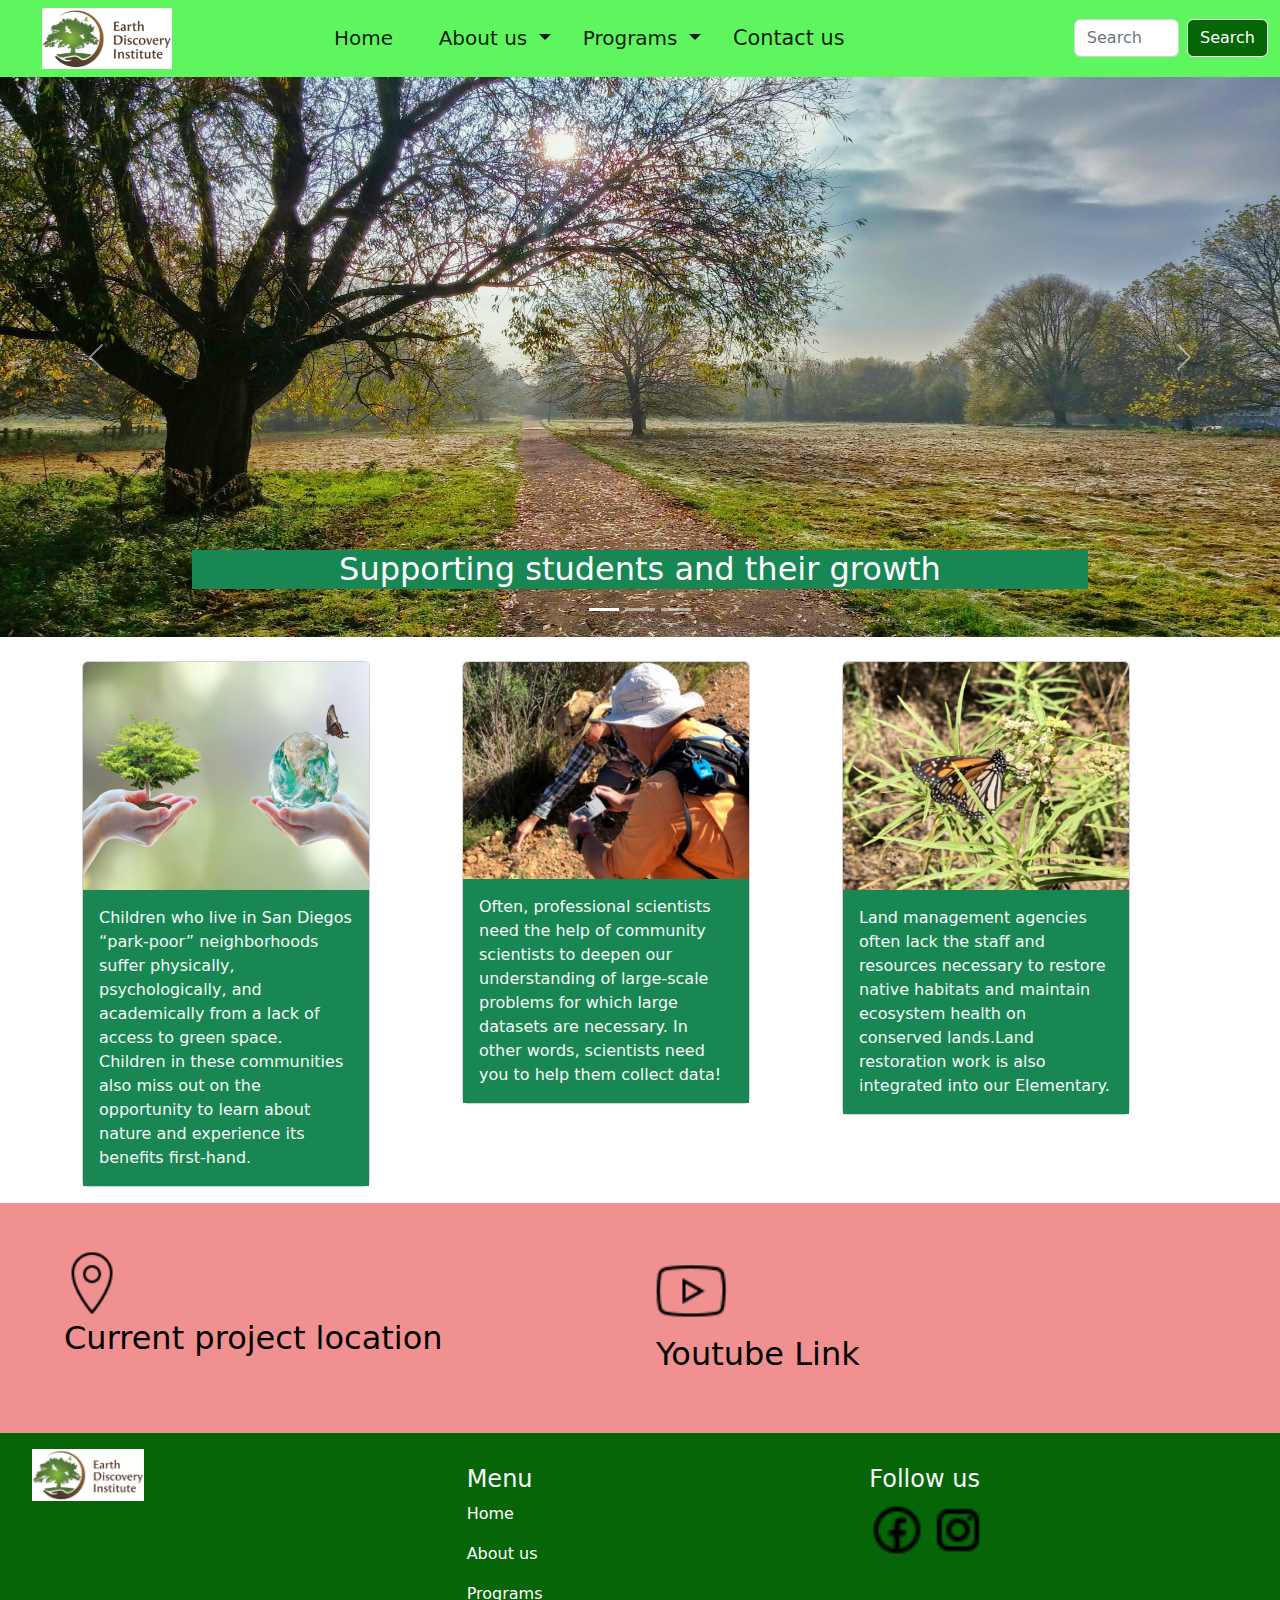
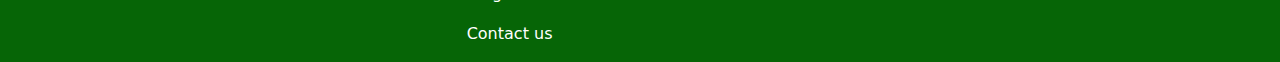
<file: Minor Project/Minor Project/index.html>
<!DOCTYPE html>
<html lang="en">
<head>
    <title>Earth Discovery Institute</title>
    <link rel="stylesheet" href="index.css">
    <link rel="stylesheet" href="bootstrap-5.2.0-beta1-dist/css/bootstrap.css">
    <!-- JavaScript Bundle with Popper -->
    <script src="https://cdn.jsdelivr.net/npm/bootstrap@5.2.0-beta1/dist/js/bootstrap.bundle.min.js" integrity="sha384-pprn3073KE6tl6bjs2QrFaJGz5/SUsLqktiwsUTF55Jfv3qYSDhgCecCxMW52nD2" crossorigin="anonymous"></script>
</head>
<body>
    <nav class="navbar navbar-expand-lg" id="n">
        <div class="container-fluid " >
          <div class="col-3">
            <img class="img-responsive" src="Screenshot 2022-06-30 173653.png" style="width: 130px; margin-left: 30px;"></div>
            <div class="col-1">
          <a class="navbar-brand p-2" href="index.html" id="home" >Home</a></div>
          <button class="navbar-toggler" type="button" data-bs-toggle="collapse" data-bs-target="#navbarSupportedContent" aria-controls="navbarSupportedContent" aria-expanded="false" aria-label="Toggle navigation">
            <span class="navbar-toggler-icon"></span>
          </button>
          <div class="collapse navbar-collapse " id="navbarSupportedContent">
            <ul class="navbar-nav me-auto mb-2 mb-lg-0">
                <li class="nav-item dropdown">
                    <a class="nav-link dropdown-toggle navbar-brand" href="#" id="navbarDropdown" role="button" data-bs-toggle="dropdown" aria-expanded="false">
                      About us
                    </a>
                    <ul class="dropdown-menu" id="x" aria-labelledby="navbarDropdown">
                      <li><a class="dropdown-item" id="a" href="mission.html">Mission Vision</a></li>
                    </ul>
                  </li> 
              <li class="nav-item dropdown ">
                <a class="nav-link dropdown-toggle navbar-brand" href="#" id="navbarDropdown" role="button" data-bs-toggle="dropdown" aria-expanded="false">
                  Programs
                </a>
                <ul class="dropdown-menu" id="x" aria-labelledby="navbarDropdown">
                  <li><a class="dropdown-item" id="a" href="biodiversity.html">Biodiversity Conservation</a></li>
                  <li><a class="dropdown-item" id="a" href="community.html">Community Science</a></li>
                  <li><a class="dropdown-item" id="a" href="Where.html">Where we work</a></li>
                </ul>
              </li>
            </ul>
            <div class="col-5"><a class="navbar-brand p-2" href="login1.html" id="h" style="font-size: 1.3rem;" >Contact us</a></div>
            <form class="d-flex" role="search" >
              <input class="form-control me-2" type="search" placeholder="Search" aria-label="Search">
              <button class="btn btn-outline-success" id="s" type="submit">Search</button>
            </form>
          </div>
        </div>
      </nav>
      <div class="container-fliud">
        <div class="row">
          <div class="col-md-12">
            <div id="carouselExampleCaptions" class="carousel slide" data-bs-ride="false">
              <div class="carousel-indicators">
                <button type="button" data-bs-target="#carouselExampleCaptions" data-bs-slide-to="0" class="active" aria-current="true" aria-label="Slide 1"></button>
                <button type="button" data-bs-target="#carouselExampleCaptions" data-bs-slide-to="1" aria-label="Slide 2"></button>
                <button type="button" data-bs-target="#carouselExampleCaptions" data-bs-slide-to="2" aria-label="Slide 3"></button>
              </div>
              <div class="carousel-inner" >
                <div class="carousel-item active " id="abc">
                  <img src="toni-lluch-JoRoy500nCc-unsplash (1).jpg" class="d-block w-100" style="height:35rem ;">
                  <div class="carousel-caption d-md-block">
                    <h2 class="bg-success">Supporting students and their growth</h2>
                  </div>
                </div>
                <div class="carousel-item" id="abc">
                  <img src="kristy-kravchenko-Ng12EyF84Yw-unsplash.jpg" class="d-block w-100" style="height:35rem ;" >
                  <div class="carousel-caption d-md-block">
                    <h2 class="bg-success">Saving the planet one student steward at a time</h2>
                  </div>
                </div>
                <div class="carousel-item" id="abc">
                  <img src="kris-atomic-Z5dKUnRJIiY-unsplash.jpg" class="d-block w-100" style="height:35rem ;">
                  <div class="carousel-caption d-md-block">
                    <h2 class="bg-success">Explore your area and learn about science</h2>
                  </div>
                </div>
              </div>
              <button class="carousel-control-prev" type="button" data-bs-target="#carouselExampleCaptions" data-bs-slide="prev">
                <span class="carousel-control-prev-icon" aria-hidden="true"></span>
                <span class="visually-hidden">Previous</span>
              </button>
              <button class="carousel-control-next" type="button" data-bs-target="#carouselExampleCaptions" data-bs-slide="next">
                <span class="carousel-control-next-icon" aria-hidden="true"></span>
                <span class="visually-hidden">Next</span>
              </button>
            </div>
          </div>
        </div>
      </div>
      <div class="container pt-4">
        <div class="row">
          <div class="col-md-4 col-sm-12 pb-3 " id="ab">
            <div class="card " style="width: 18rem;">
              <img src="card1.png" class="card-img-top" alt="...">
              <div class="card-body bg-success">
                <p class="card-text text-light">Children who live in San Diegos “park-poor” neighborhoods suffer physically, psychologically, and academically from a lack of access to green space. Children in these communities also miss out on the opportunity to learn about nature and experience its benefits first-hand.</p>
              </div>
            </div>
          </div>
          <div class="col-md-4 col-sm-12 pb-3" id="ab">
            <div class="card " style="width: 18rem;">
              <img src="card2.png" class="card-img-top" alt="...">
              <div class="card-body bg-success">
                <p class="card-text text-light">Often, professional scientists need the help of community scientists to deepen our understanding of large-scale problems for which large datasets are necessary.  In other words, scientists need you to help them collect data! </p>
              </div>
            </div>
          </div>
          <div class="col-md-4 col-sm-12 pb-3" id="ab">
            <div class="card " style="width: 18rem;">
              <img src="card3.png" class="card-img-top" alt="...">
              <div class="card-body bg-success">
                <p class="card-text text-light">Land management agencies often lack the staff and resources necessary to restore native habitats and maintain ecosystem health on conserved lands.Land restoration work is also integrated into our Elementary.</p>
              </div>
            </div>
          </div>
        </div>
      </div>
      <div class="container-fluid">
        <div class="row p-5" style="background-color: rgb(240, 144, 144);">
          <div class="col-6" >
            <a href="https://www.google.com/maps" style="text-decoration: none;"><img src="icons8-location-50.png" style="width: 4rem;display: inline;"><h2 style="display: block-inline;color: black;" class="p-1">Current project location</h2></a>
          </div>
          <div class="col-6">
            <a href="https://www.youtube.com/" style="text-decoration: none;"><img src="icons8-youtube-50.png" style="width:5rem ;"><h2 style="display: block-inline;color: black;" class="p-1">Youtube Link</h2></a>
          </div>
        </div>
      </div>
      <div class="container-fliud">
        <div class="row">
          <div class="col-4 text-light" style="background-color: rgb(6, 101, 6);">
            <img src="Screenshot 2022-06-30 173653.png" style="width: 9.0rem; margin-left:1rem; padding: 1rem; display: inline;">
          </div>
          <div class="col-4 text-light" style="display:inline ; background-color: rgb(6, 101, 6);">
            <h4 style=" margin-top: 2rem;margin-left: 2rem;">Menu</h4>
            <a href="#" style="text-decoration: none;"><p style="margin-left:2rem;color: white;">Home</p></a>
            <a href="" style="text-decoration: none;"><p style="margin-left:2rem;color: white;">About us</p></a>
            <a href="" style="text-decoration: none;"><p style="margin-left:2rem;color: white;">Programs</p></a>
            <a href="login1.html" style="text-decoration: none;"><p style="margin-left:2rem;color: white;">Contact us</p></a>
          </div>
          <div class="col-4 text-light" style="background-color: rgb(6, 101, 6);">
            <h4 style="margin-top: 2rem;">Follow us</h4>
            <a href="https://www.facebook.com/"><img src="icons8-facebook-24.png" style="width: 3.5rem;"></a>
            <a href="https://www.instagram.com/"><img src="icons8-instagram-24.png" style="width: 3.5rem;"></a>
          </div>
        </div>
      </div>
</body>
</html>
</file>
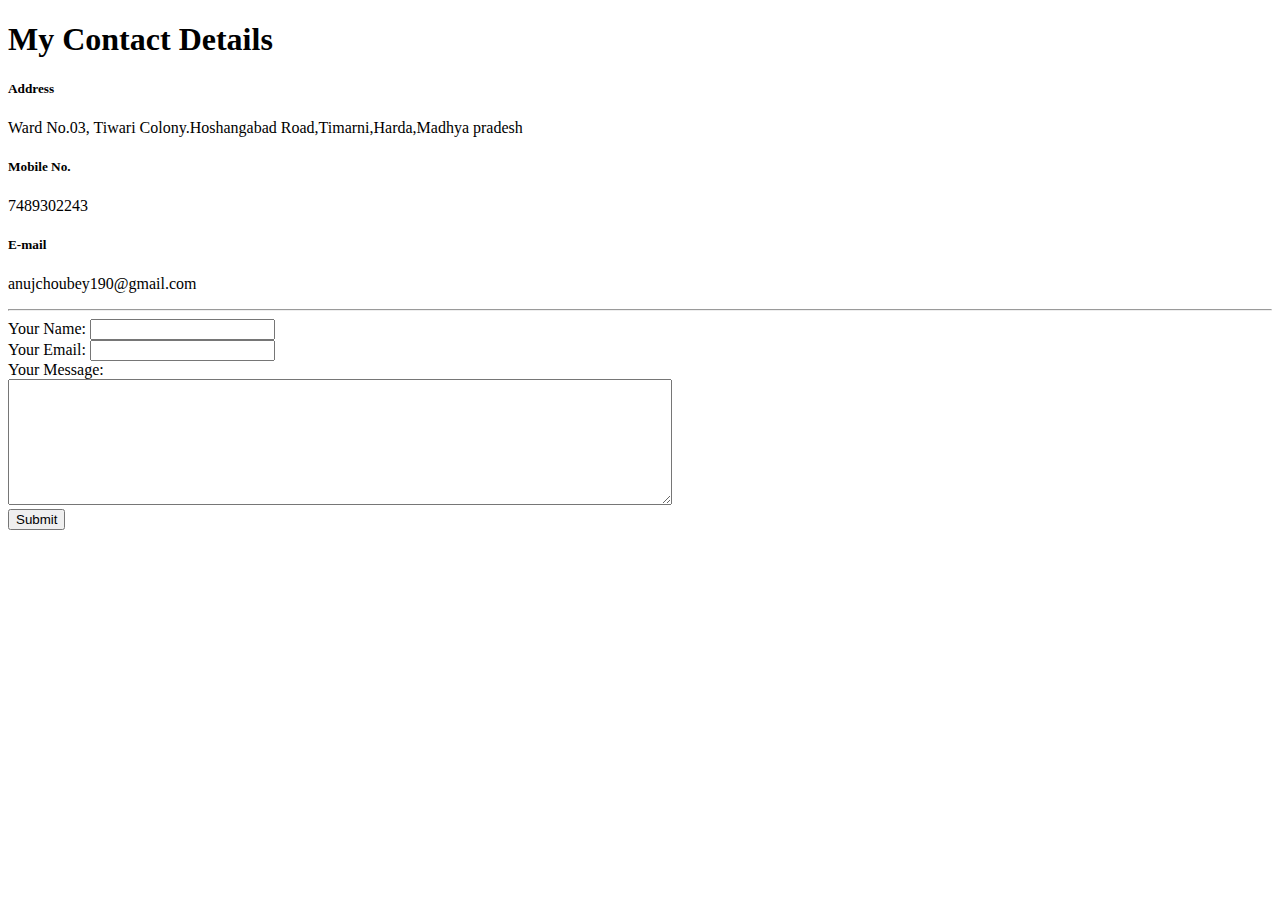
<file: HtML-personal site/Contact details.html>
<!DOCTYPE html>
<html lang="en" dir="ltr">

<head>
  <meta charset="utf-8">
  <title>Contact Details</title>
    <link rel="stylesheet" href="D:\IITM\Web Development\css\styles.css">
</head>

<body>
  <h1>My Contact Details</h1>
  <h5>Address</h5>
  <p>Ward No.03, Tiwari Colony.Hoshangabad Road,Timarni,Harda,Madhya pradesh</p>
  <h5>Mobile No.</h5>
  <p>7489302243</p>
  <h5>E-mail</h5>
  <p>anujchoubey190@gmail.com</p>
  <hr>
  <form  action="mailto:anujchoubey190@gmail.com" method="post"enctype="text/plane">
    <label for="">Your Name:</label>
    <input type="Text" name="yourName" value=""><br>
    <label for="">Your Email:</label>
    <input type="email" name="youeEmail" value=""><br>
    <label for="">Your Message:</label><br>
<textarea name="yourMessage" rows="8" cols="80"></textarea><br>
<input type="submit" name="">

  </form>
</body>

</html>
</file>
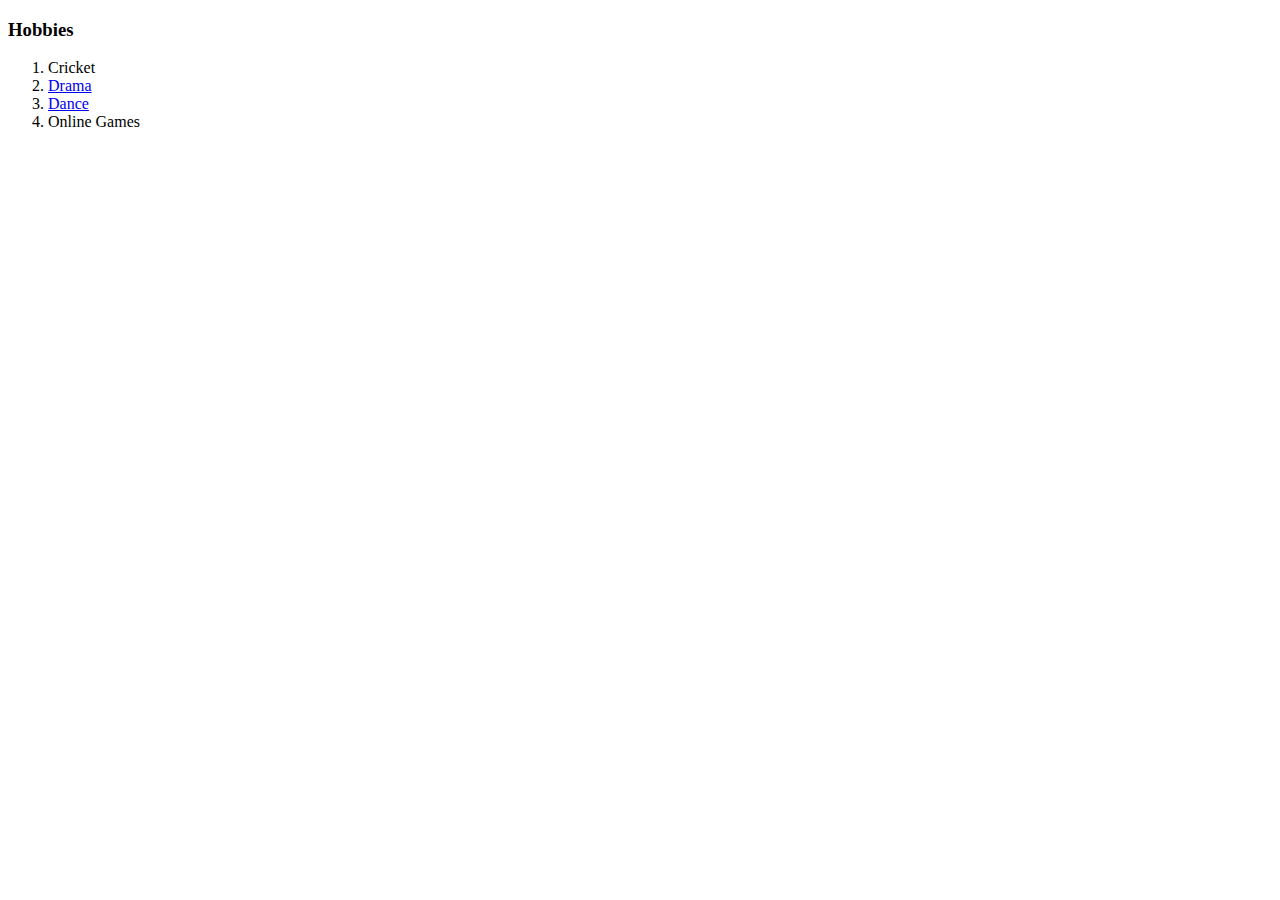
<file: HtML-personal site/Hobbies.html>
<!DOCTYPE html>
<html lang="en" dir="ltr">
  <head>
    <meta charset="utf-8">
    <title>My Hobbies</title>
      <link rel="stylesheet" href="D:\IITM\Web Development\css\styles.css">
  </head>
  <body>
    <h3>Hobbies</h3>
    <ol>
      <li>Cricket</li>
      <li><a href="https://www.youtube.com/watch?v=RagHpKNMZcM">Drama</a></li>
      <li><a href="https://www.youtube.com/watch?v=0_w1uDlSizM">Dance</a></li>
      <li>Online Games</li>
    </ol>
  </body>
</html>
</file>
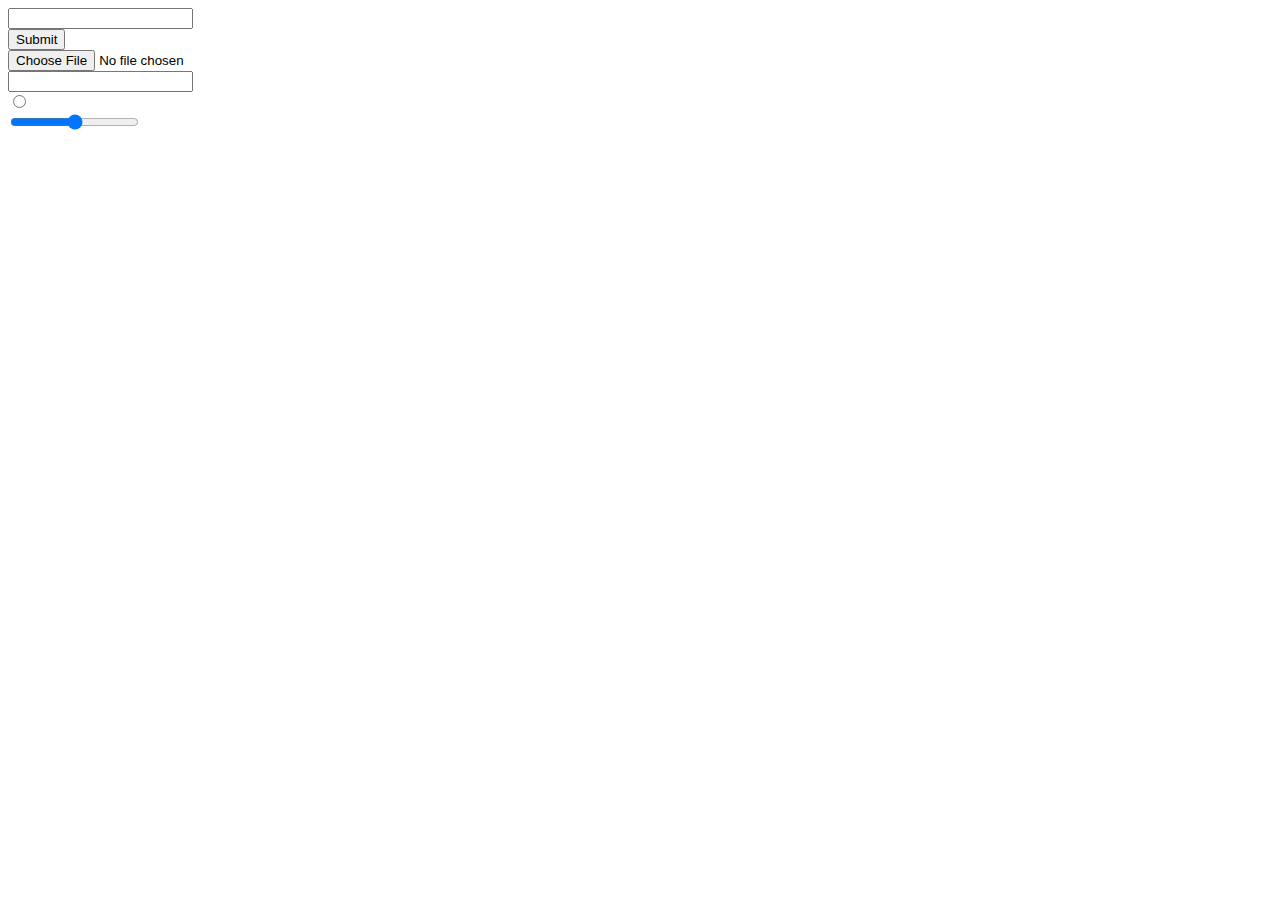
<file: HtML-personal site/inputs.html>
<!DOCTYPE html>
<html lang="en" dir="ltr">
  <head>
    <meta charset="utf-8">
    <title></title>
  </head>
  <body>
    <form class="" action="index.html" method="post">
      <input type="text"><br>
        <input type="submit"><br>
          <input type="file"><br>
            <input type="data"><br>
              <input type="radio"><br>
                <input type="range"><br>
    </form>
  </body>
</html>
</file>
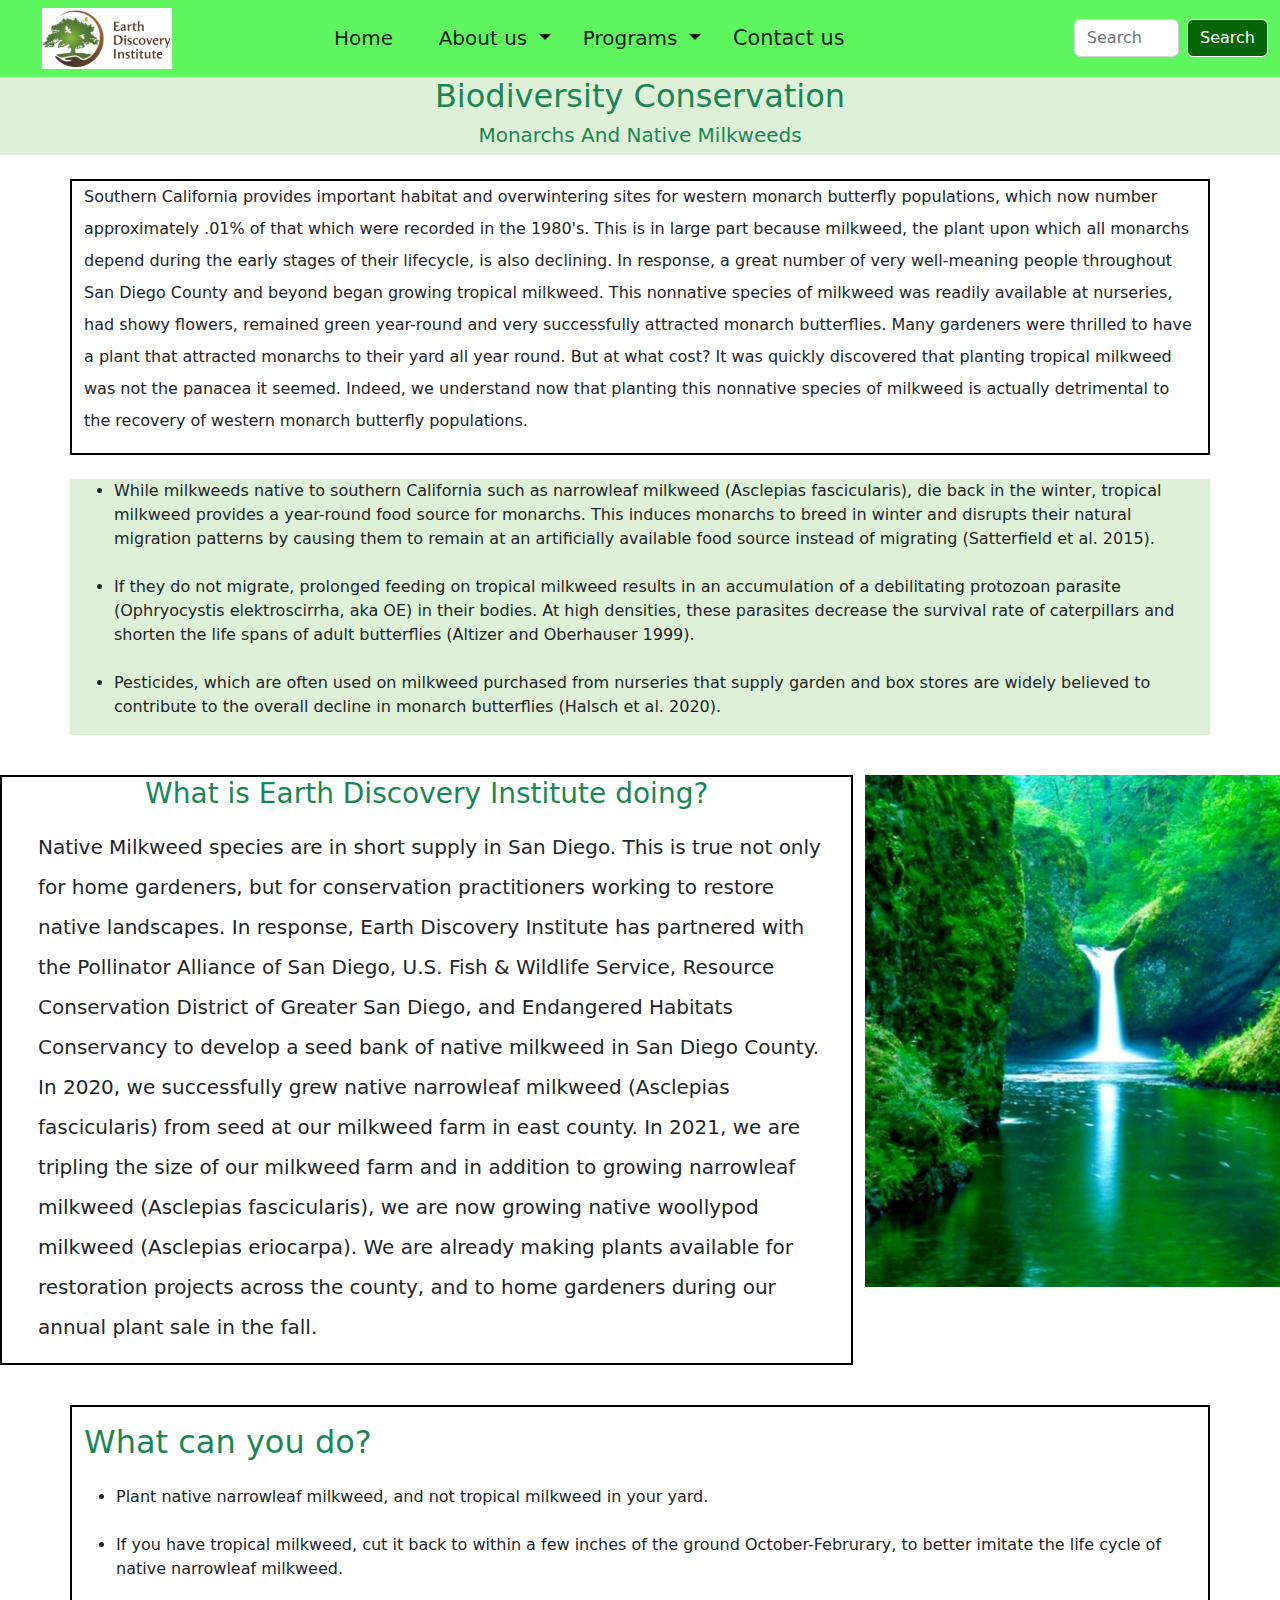
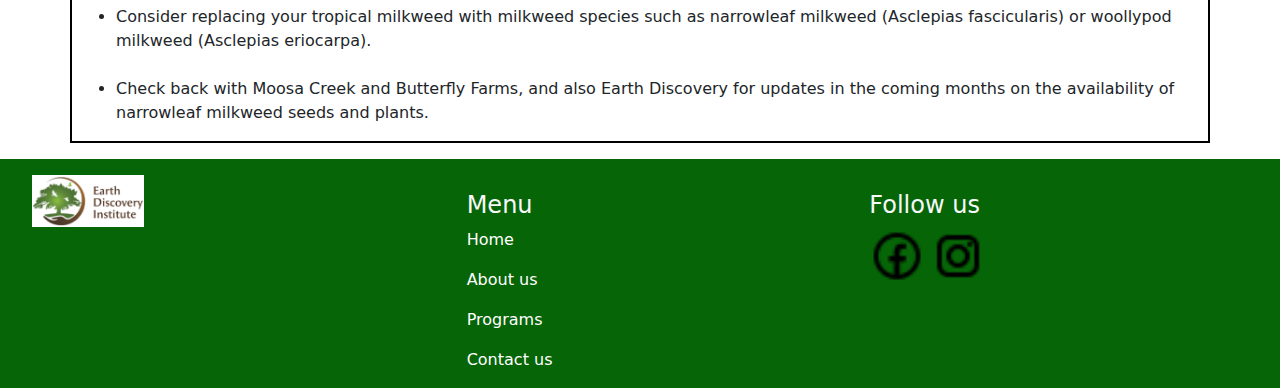
<file: Minor Project/Minor Project/biodiversity.html>
<!DOCTYPE html>
<html lang="en">
<head>
    <title>Earth Discovery Institute/Bioderversity</title>
    <link rel="stylesheet" href="index.css">
    <link rel="stylesheet" href="bootstrap-5.2.0-beta1-dist/css/bootstrap.css">
    <!-- JavaScript Bundle with Popper -->
    <script src="https://cdn.jsdelivr.net/npm/bootstrap@5.2.0-beta1/dist/js/bootstrap.bundle.min.js" integrity="sha384-pprn3073KE6tl6bjs2QrFaJGz5/SUsLqktiwsUTF55Jfv3qYSDhgCecCxMW52nD2" crossorigin="anonymous"></script>
</head>
<body>
    <nav class="navbar navbar-expand-lg" id="n">
        <div class="container-fluid " >
          <div class="col-3">
            <img class="img-responsive" src="Screenshot 2022-06-30 173653.png" style="width: 130px; margin-left: 30px;"></div>
            <div class="col-1">
          <a class="navbar-brand p-2" href="index.html" id="home" >Home</a></div>
          <button class="navbar-toggler" type="button" data-bs-toggle="collapse" data-bs-target="#navbarSupportedContent" aria-controls="navbarSupportedContent" aria-expanded="false" aria-label="Toggle navigation">
            <span class="navbar-toggler-icon"></span>
          </button>
          <div class="collapse navbar-collapse " id="navbarSupportedContent">
            <ul class="navbar-nav me-auto mb-2 mb-lg-0">
                <li class="nav-item dropdown">
                    <a class="nav-link dropdown-toggle navbar-brand" href="#" id="navbarDropdown" role="button" data-bs-toggle="dropdown" aria-expanded="false">
                      About us
                    </a>
                    <ul class="dropdown-menu" id="x" aria-labelledby="navbarDropdown">
                      <li><a class="dropdown-item" id="a" href="mission.html">Mission Vision</a></li>
                    </ul>
                  </li> 
              <li class="nav-item dropdown ">
                <a class="nav-link dropdown-toggle navbar-brand" href="#" id="navbarDropdown" role="button" data-bs-toggle="dropdown" aria-expanded="false">
                  Programs
                </a>
                <ul class="dropdown-menu" id="x" aria-labelledby="navbarDropdown">
                  <li><a class="dropdown-item" id="a" href="biodiversity.html">Biodiversity Conservation</a></li>
                  <li><a class="dropdown-item" id="a" href="community.html">Community Science</a></li>
                  <li><a class="dropdown-item" id="a" href="Where.html">Where we work</a></li>
                </ul>
              </li>
            </ul>
            <div class="col-5"><a class="navbar-brand p-2" href="login1.html" id="h" style="font-size: 1.3rem;" >Contact us</a></div>
            <form class="d-flex" role="search" >
              <input class="form-control me-2" type="search" placeholder="Search" aria-label="Search">
              <button class="btn btn-outline-success" id="s" type="submit">Search</button>
            </form>
          </div>
        </div>
      </nav>
    <div class="container-fluid" style="background-color: rgb(223, 240, 216);">
        <div class="row">
            <div class="col-12 text-center text-success">
                <h2 >Biodiversity Conservation</h2>
                <h5 >Monarchs And Native Milkweeds</h5>
            </div>
        </div>
    </div>
    <div class="container">
        <div class="row">
            <div class="col-12 my-4 " style="border: solid 2px black;">
                <p class="lh-lg"> Southern California provides important habitat and overwintering sites for western monarch butterfly populations, which now number approximately .01% of that which were recorded in the 1980's.  This is in large part because milkweed, the plant upon which all monarchs depend during the early stages of their lifecycle, is also declining.  
                    In response, a great number of very well-meaning people throughout San Diego County and beyond began growing tropical milkweed.  This nonnative species of milkweed was readily available at nurseries, had showy flowers, remained green year-round and very successfully attracted monarch butterflies.  Many gardeners were thrilled to have a plant that attracted monarchs to their yard all year round. But at what cost?
                    It was quickly discovered that planting tropical milkweed was not the panacea it seemed. Indeed, we understand now that planting this nonnative species of milkweed is actually detrimental to the recovery of western monarch butterfly populations.</p>
            </div>
        </div>
        <div class="row" style="background-color: rgb(223, 240, 216);">
            <div class="col-12">
                <ul >
                    <li>While milkweeds native to southern California such as narrowleaf milkweed (Asclepias fascicularis), die back in the winter, tropical milkweed provides a year-round food source for monarchs. This induces monarchs to breed in winter and disrupts their natural migration patterns by causing them to remain at an artificially available food source instead of migrating (Satterfield et al. 2015).</li>
                    <br>
                    <li>If they do not migrate, prolonged feeding on tropical milkweed results in an accumulation of a debilitating protozoan parasite (Ophryocystis elektroscirrha, aka OE) in their bodies.  At high densities, these parasites decrease the survival rate of caterpillars and shorten the life spans of adult butterflies (Altizer and Oberhauser 1999).</li>
                    <br>
                    <li>Pesticides, which are often used on milkweed purchased from nurseries that supply garden and box stores are widely believed to contribute to the overall decline in monarch butterflies (Halsch et al. 2020).</li>
                </ul>
            </div>
        </div>
    </div>
    <div class="container-fluid my-4 pt-3">
        <div class="row">
            <div class="col-8" style="border: solid 2px black;">
                <h3 class="text-center text-success ">What is Earth Discovery Institute doing?</h3>
                <h5 class="my-3 lh-lg ps-4 ">Native Milkweed species are in short supply in San Diego. This is true not only for home gardeners, but for conservation practitioners working to restore native landscapes.  In response, Earth Discovery Institute has partnered with the Pollinator Alliance of San Diego, U.S. Fish & Wildlife Service, Resource Conservation District of Greater San Diego, and Endangered Habitats Conservancy to develop a seed bank of native milkweed in San Diego County.  In 2020, we successfully grew native narrowleaf milkweed (Asclepias fascicularis) from seed at our milkweed farm in east county. In 2021, we are tripling the size of our milkweed farm and in addition to growing narrowleaf milkweed (Asclepias fascicularis), we are now growing native woollypod milkweed (Asclepias eriocarpa).  We are already making plants available for restoration projects across the county, and to home gardeners during our annual plant sale in the fall. </h5>
            </div>
            <div class="col-4">
                <img src="5.png" class="" alt="" id="im2">
            </div>
        </div>
    </div>
    <div class="container">
        <div class="row">
            <div class="col-12 my-3" style="border: solid 2px black;">
                <h2 class="text-success py-3">What can you do?</h2>
                <ul>
                    <li>Plant native narrowleaf milkweed, and not tropical milkweed in your yard.</li>
                    <br>
                    <li>If you have tropical milkweed, cut it back to within a few inches of the ground October-Februrary, to better imitate the life cycle of native narrowleaf milkweed.</li>
                    <br>
                    <li>Consider replacing your tropical milkweed with milkweed species such as narrowleaf milkweed (Asclepias fascicularis) or woollypod milkweed (Asclepias eriocarpa).</li>
                    <br>
                    <li>Check back with Moosa Creek and Butterfly Farms, and also Earth Discovery for updates in the coming months on the availability of narrowleaf milkweed seeds and plants.</li>
                </ul>
            </div>
        </div>
    </div>
    <div class="container-fliud">
        <div class="row">
          <div class="col-4 text-light" style="background-color: rgb(6, 101, 6);">
            <img src="Screenshot 2022-06-30 173653.png" style="width: 9.0rem; margin-left:1rem; padding: 1rem; display: inline;">
          </div>
          <div class="col-4 text-light" style="display:inline ; background-color: rgb(6, 101, 6);">
            <h4 style=" margin-top: 2rem;margin-left: 2rem;">Menu</h4>
            <a href="#" style="text-decoration: none;"><p style="margin-left:2rem;color: white;">Home</p></a>
            <a href="" style="text-decoration: none;"><p style="margin-left:2rem;color: white;">About us</p></a>
            <a href="" style="text-decoration: none;"><p style="margin-left:2rem;color: white;">Programs</p></a>
            <a href="login1.html" style="text-decoration: none;"><p style="margin-left:2rem;color: white;">Contact us</p></a>
          </div>
          <div class="col-4 text-light" style="background-color: rgb(6, 101, 6);">
            <h4 style="margin-top: 2rem;">Follow us</h4>
            <a href="https://www.facebook.com/"><img src="icons8-facebook-24.png" style="width: 3.5rem;"></a>
            <a href="https://www.instagram.com/"><img src="icons8-instagram-24.png" style="width: 3.5rem;"></a>
          </div>
        </div>
      </div>

</body>
</html>
</file>
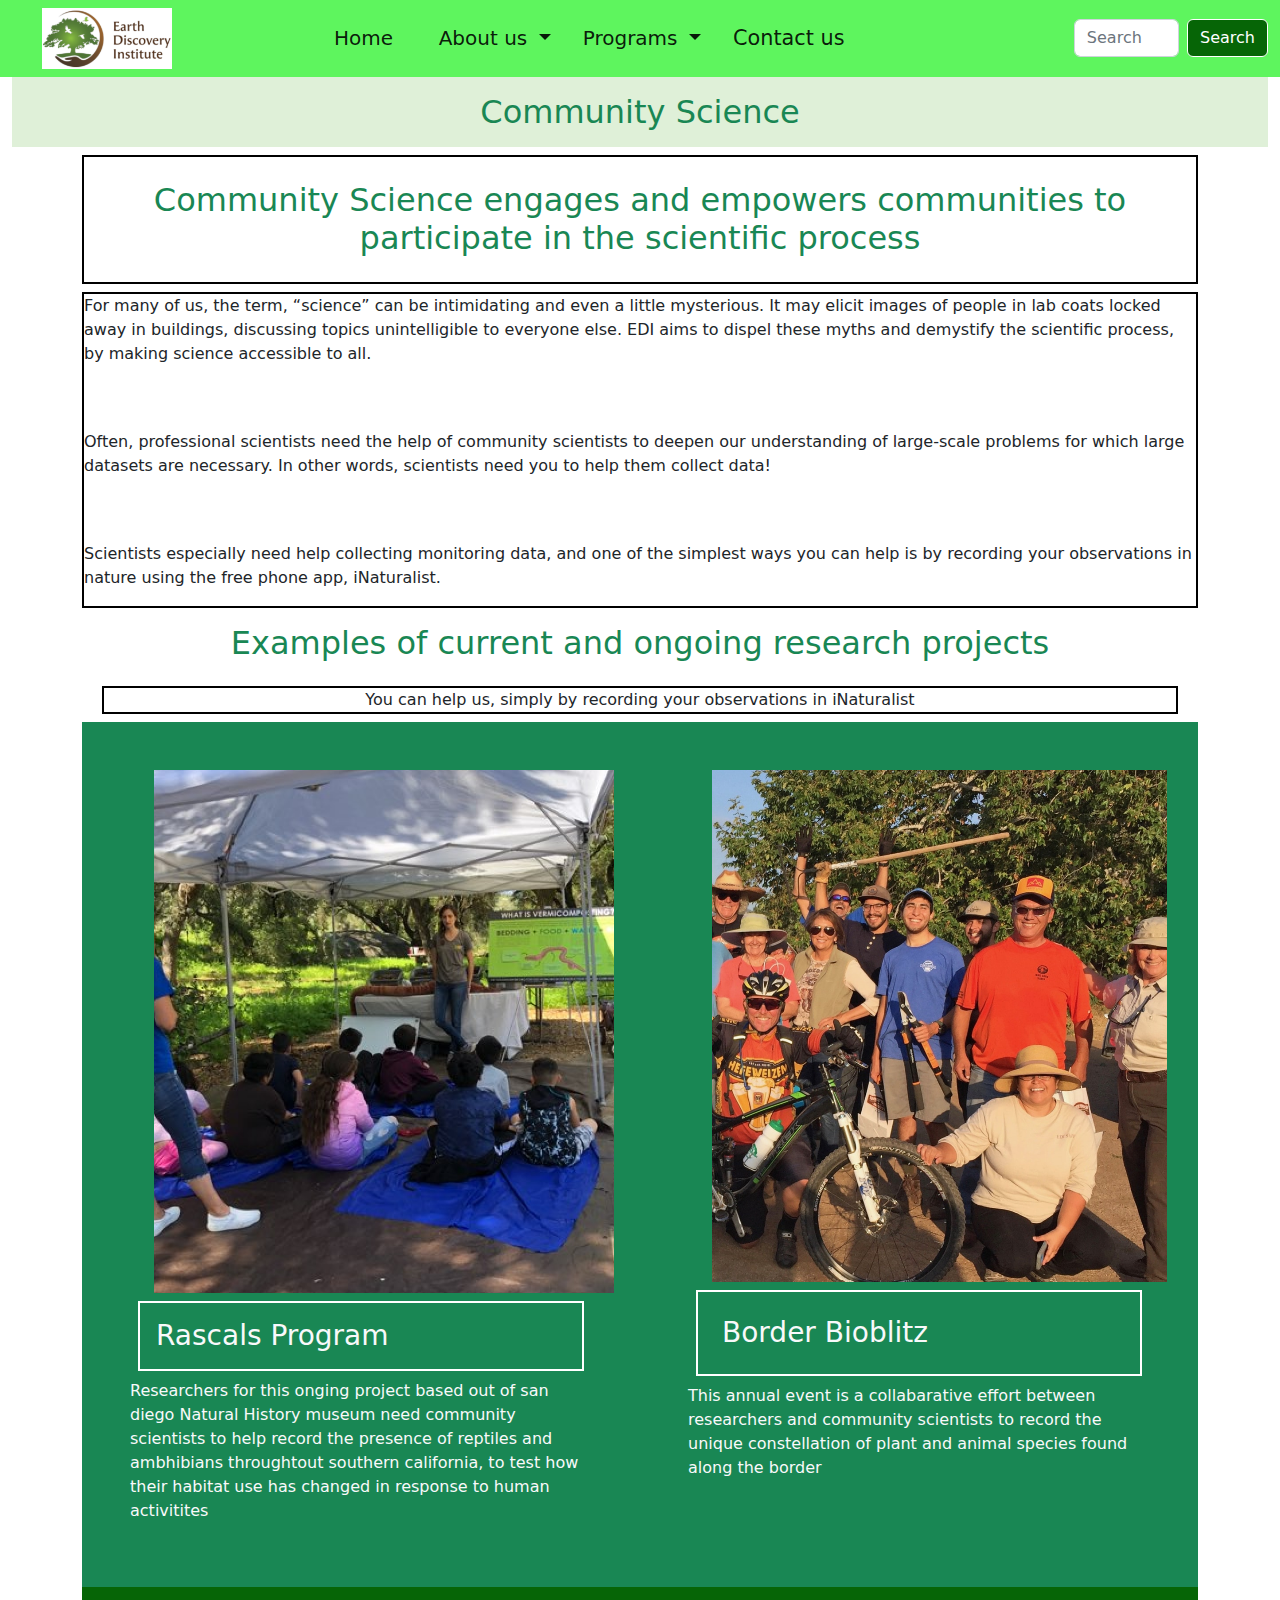
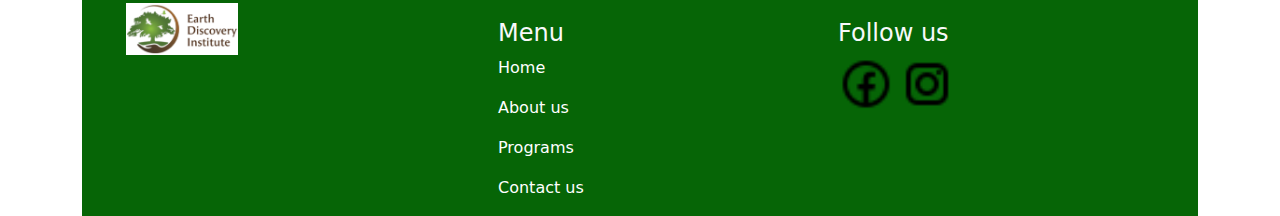
<file: Minor Project/Minor Project/community.html>
<!DOCTYPE html>
<html lang="en">
<head>
    <title>Earth Discovery Institute/Communityt</title>
    <link rel="stylesheet" href="index.css">
    <link rel="stylesheet" href="bootstrap-5.2.0-beta1-dist/css/bootstrap.css">
    <!-- JavaScript Bundle with Popper -->
    <script src="https://cdn.jsdelivr.net/npm/bootstrap@5.2.0-beta1/dist/js/bootstrap.bundle.min.js" integrity="sha384-pprn3073KE6tl6bjs2QrFaJGz5/SUsLqktiwsUTF55Jfv3qYSDhgCecCxMW52nD2" crossorigin="anonymous"></script>
</head>
<body>
    <nav class="navbar navbar-expand-lg" id="n">
        <div class="container-fluid " >
          <div class="col-3">
            <img class="img-responsive" src="Screenshot 2022-06-30 173653.png" style="width: 130px; margin-left: 30px;"></div>
            <div class="col-1">
          <a class="navbar-brand p-2" href="index.html" id="home" >Home</a></div>
          <button class="navbar-toggler" type="button" data-bs-toggle="collapse" data-bs-target="#navbarSupportedContent" aria-controls="navbarSupportedContent" aria-expanded="false" aria-label="Toggle navigation">
            <span class="navbar-toggler-icon"></span>
          </button>
          <div class="collapse navbar-collapse " id="navbarSupportedContent">
            <ul class="navbar-nav me-auto mb-2 mb-lg-0">
                <li class="nav-item dropdown">
                    <a class="nav-link dropdown-toggle navbar-brand" href="#" id="navbarDropdown" role="button" data-bs-toggle="dropdown" aria-expanded="false">
                      About us
                    </a>
                    <ul class="dropdown-menu" id="x" aria-labelledby="navbarDropdown">
                      <li><a class="dropdown-item" id="a" href="mission.html">Mission Vision</a></li>
                    </ul>
                  </li> 
              <li class="nav-item dropdown ">
                <a class="nav-link dropdown-toggle navbar-brand" href="#" id="navbarDropdown" role="button" data-bs-toggle="dropdown" aria-expanded="false">
                  Programs
                </a>
                <ul class="dropdown-menu" id="x" aria-labelledby="navbarDropdown">
                  <li><a class="dropdown-item" id="a" href="biodiversity.html">Biodiversity Conservation</a></li>
                  <li><a class="dropdown-item" id="a" href="community.html">Community Science</a></li>
                  <li><a class="dropdown-item" id="a" href="Where.html">Where we work</a></li>
                </ul>
              </li>
            </ul>
            <div class="col-5"><a class="navbar-brand p-2" href="login1.html" id="h" style="font-size: 1.3rem;" >Contact us</a></div>
            <form class="d-flex" role="search" >
              <input class="form-control me-2" type="search" placeholder="Search" aria-label="Search">
              <button class="btn btn-outline-success" id="s" type="submit">Search</button>
            </form>
          </div>
        </div>
      </nav>
    <div class="container-fluid ">
        <div class="row">
            <div class="col-12 ">
                <h2 class="text-center text-success p-3" style="background-color: rgb(223, 240, 216);">Community Science</h2>
            </div>
        </div>
    </div>
    <div class="container">
        <div class="row">
            <div class="col-12" >
                <h2 class="text-center text-success py-4" style="border: solid 2px black;">Community Science engages and empowers communities to participate in the scientific process</h2>
                <div style="border: solid 2px black;">
                  <p>For many of us, the term, “science” can be intimidating and even a little mysterious.  It may elicit images of people in lab coats locked away in buildings, discussing topics unintelligible to everyone else.  EDI aims to dispel these myths and demystify the scientific process, by making science accessible to all.</p>
                <br><br>
                <p>Often, professional scientists need the help of community scientists to deepen our understanding of large-scale problems for which large datasets are necessary.  In other words, scientists need you to help them collect data! </p>
                <br><br>
                <p>Scientists especially need help collecting monitoring data, and one of the simplest ways you can help is by recording your observations in nature using the free phone app, iNaturalist. </p>
                </div>
            </div>
    </div>
    <div class="container-fluid">
        <div class="row">
            <div class="col-12">
                <h2 class="text-center text-success p-3" >Examples of current and ongoing research projects</h2>
                <p class="m-2 text-center" style="border: solid 2px black;">You can help us, simply by recording your observations in iNaturalist</p>
            </div>
        </div>
        <div class="row">
            <div class="col-6 p-5 bg-success">
                <img src="3.png" class="ms-4" alt="" id="im1">
                <h3 class="m-2 p-3 text-light" style="border: solid 2px white;">Rascals Program</h3>
                <p class="text-light">Researchers for this onging project based out of san diego Natural History museum need community scientists to help record the presence of reptiles and ambhibians throughtout southern california, to test how their habitat use has changed in response to human activitites</p>
            </div>
            <div class="col-6 p-5 bg-success">
                <img src="4.png" class="ms-4" alt="" id="im1">
                <h3 class="m-2 p-4 text-light" style="border: solid 2px white;">Border Bioblitz</h3>
                <p class="text-light">This annual event is a collabarative effort between researchers and community scientists to record the unique constellation of plant and animal species found along the border </p>
            </div>
        </div>
    </div>
    <div class="container-fluid" >
        <div class="row">
          <div class="col-4 text-light" style="background-color: rgb(6, 101, 6);">
            <img src="Screenshot 2022-06-30 173653.png" style="width: 9.0rem; margin-left:1rem; padding: 1rem; display: inline;">
          </div>
          <div class="col-4 text-light" style="display:inline ; background-color: rgb(6, 101, 6);">
            <h4 style=" margin-top: 2rem;margin-left: 2rem;">Menu</h4>
            <a href="#" style="text-decoration: none;"><p style="margin-left:2rem;color: white;">Home</p></a>
            <a href="" style="text-decoration: none;"><p style="margin-left:2rem;color: white;">About us</p></a>
            <a href="" style="text-decoration: none;"><p style="margin-left:2rem;color: white;">Programs</p></a>
            <a href="login1.html" style="text-decoration: none;"><p style="margin-left:2rem;color: white;">Contact us</p></a>
          </div>
          <div class="col-4 text-light" style="background-color: rgb(6, 101, 6);">
            <h4 style="margin-top: 2rem;">Follow us</h4>
            <a href="https://www.facebook.com/"><img src="icons8-facebook-24.png" style="width: 3.5rem;"></a>
            <a href="https://www.instagram.com/"><img src="icons8-instagram-24.png" style="width: 3.5rem;"></a>
          </div>
        </div>
      </div>
</body>
</html>
</file>
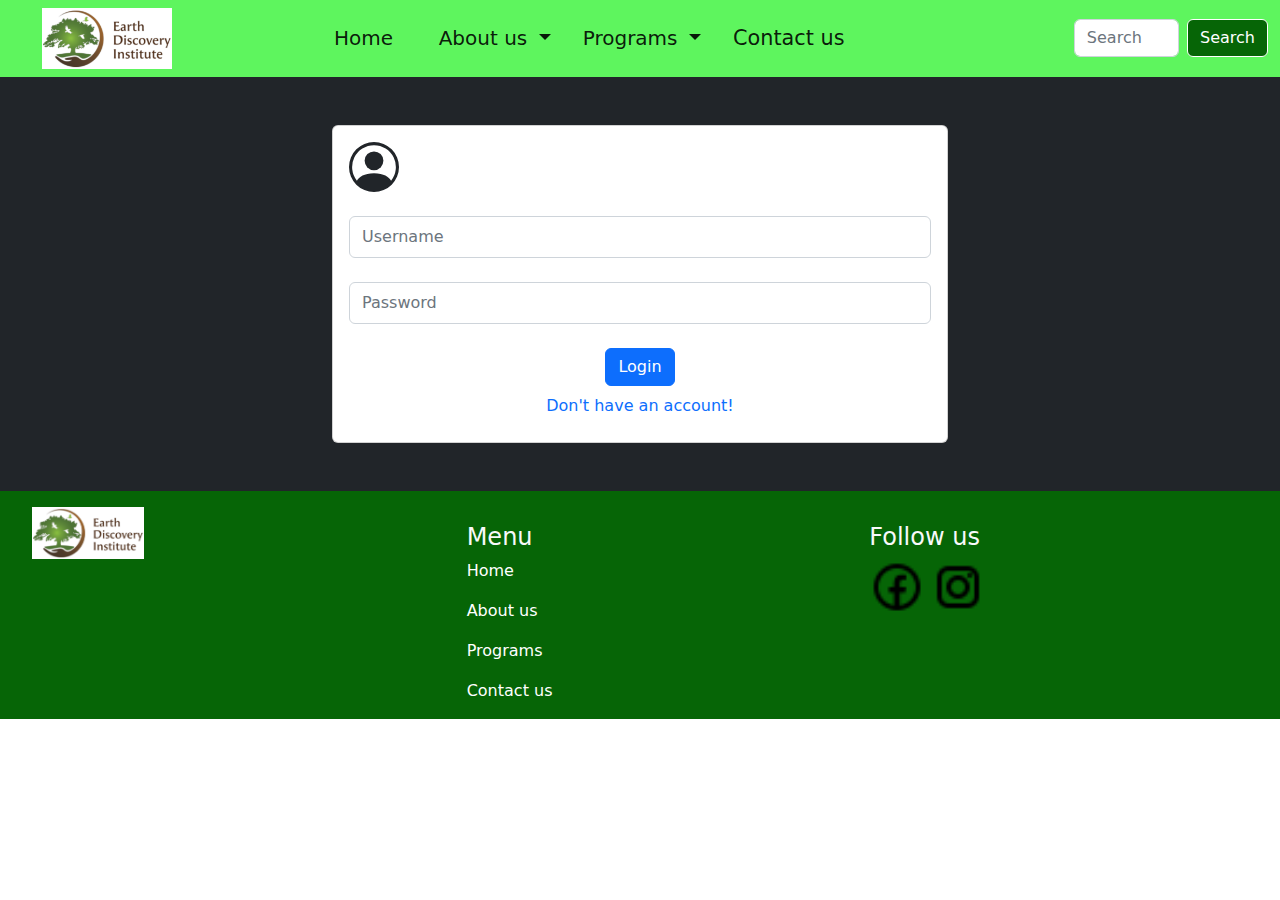
<file: Minor Project/Minor Project/login1.html>
<!DOCTYPE html>
<html lang="en">
<head>
    <title>Earth Discovery Institute-Login</title>
    <link rel="stylesheet" href="index.css">
    <link rel="stylesheet" href="bootstrap-5.2.0-beta1-dist/css/bootstrap.css">
    <!-- JavaScript Bundle with Popper -->
    <script src="https://cdn.jsdelivr.net/npm/bootstrap@5.2.0-beta1/dist/js/bootstrap.bundle.min.js" integrity="sha384-pprn3073KE6tl6bjs2QrFaJGz5/SUsLqktiwsUTF55Jfv3qYSDhgCecCxMW52nD2" crossorigin="anonymous"></script>
</head>
<body>
  <nav class="navbar navbar-expand-lg" id="n">
    <div class="container-fluid " >
      <div class="col-3">
        <img class="img-responsive" src="Screenshot 2022-06-30 173653.png" style="width: 130px; margin-left: 30px;"></div>
        <div class="col-1">
      <a class="navbar-brand p-2" href="index.html" id="home" >Home</a></div>
      <button class="navbar-toggler" type="button" data-bs-toggle="collapse" data-bs-target="#navbarSupportedContent" aria-controls="navbarSupportedContent" aria-expanded="false" aria-label="Toggle navigation">
        <span class="navbar-toggler-icon"></span>
      </button>
      <div class="collapse navbar-collapse " id="navbarSupportedContent">
        <ul class="navbar-nav me-auto mb-2 mb-lg-0">
            <li class="nav-item dropdown">
                <a class="nav-link dropdown-toggle navbar-brand" href="#" id="navbarDropdown" role="button" data-bs-toggle="dropdown" aria-expanded="false">
                  About us
                </a>
                <ul class="dropdown-menu" id="x" aria-labelledby="navbarDropdown">
                  <li><a class="dropdown-item" id="a" href="mission.html">Mission Vision</a></li>
                </ul>
              </li> 
          <li class="nav-item dropdown ">
            <a class="nav-link dropdown-toggle navbar-brand" href="#" id="navbarDropdown" role="button" data-bs-toggle="dropdown" aria-expanded="false">
              Programs
            </a>
            <ul class="dropdown-menu" id="x" aria-labelledby="navbarDropdown">
              <li><a class="dropdown-item" id="a" href="biodiversity.html">Biodiversity Conservation</a></li>
              <li><a class="dropdown-item" id="a" href="community.html">Community Science</a></li>
              <li><a class="dropdown-item" id="a" href="Where.html">Where we work</a></li>
            </ul>
          </li>
        </ul>
        <div class="col-5"><a class="navbar-brand p-2" href="login1.html" id="h" style="font-size: 1.3rem;" >Contact us</a></div>
        <form class="d-flex" role="search" >
          <input class="form-control me-2" type="search" placeholder="Search" aria-label="Search">
          <button class="btn btn-outline-success" id="s" type="submit">Search</button>
        </form>
      </div>
    </div>
  </nav>
    <div class="container-fluid pt-5 bg-dark pb-5">
        <div class="row">
            <div class="col-12 col-md-6 col-sm-8 m-auto">
                <div class="card">
                    <div class="card-body">
                        <svg xmlns="http://www.w3.org/2000/svg" width="50" height="50" fill="currentColor" class="bi bi-person-circle" viewBox="0 0 16 16">
                            <path d="M11 6a3 3 0 1 1-6 0 3 3 0 0 1 6 0z"/>
                            <path fill-rule="evenodd" d="M0 8a8 8 0 1 1 16 0A8 8 0 0 1 0 8zm8-7a7 7 0 0 0-5.468 11.37C3.242 11.226 4.805 10 8 10s4.757 1.225 5.468 2.37A7 7 0 0 0 8 1z"/>
                          </svg>
                        <form action="">
                            <input type="text" name="" id="" class="form-control my-4 py-2" placeholder="Username" required>
                            <input type="password" name="" id="" class="form-control my-4 py-2" placeholder="Password" required>
                            <div class="text-center mt-3">
                                <button class="btn btn-primary">Login</button>
                                <a href="login2.html" class="nav-link text-primary py-2">Don't have an account!</a>
                            </div>
                        </form>
                    </div>
                </div>
            </div>
        </div>
    </div>
    <div class="container-fliud ">
        <div class="row">
          <div class="col-4 text-light" style="background-color: rgb(6, 101, 6);">
            <img src="Screenshot 2022-06-30 173653.png" style="width: 9.0rem; margin-left:1rem; padding: 1rem; display: inline;">
          </div>
          <div class="col-4 text-light" style="display:inline ; background-color: rgb(6, 101, 6);">
            <h4 style=" margin-top: 2rem;margin-left: 2rem;">Menu</h4>
            <a href="#" style="text-decoration: none;"><p style="margin-left:2rem;color: white;">Home</p></a>
            <a href="" style="text-decoration: none;"><p style="margin-left:2rem;color: white;">About us</p></a>
            <a href="" style="text-decoration: none;"><p style="margin-left:2rem;color: white;">Programs</p></a>
            <a href="login1.html" style="text-decoration: none;"><p style="margin-left:2rem;color: white;">Contact us</p></a>
          </div>
          <div class="col-4 text-light" style="background-color: rgb(6, 101, 6);">
            <h4 style="margin-top: 2rem;">Follow us</h4>
            <a href="https://www.facebook.com/"><img src="icons8-facebook-24.png" style="width: 3.5rem;"></a>
            <a href="https://www.instagram.com/"><img src="icons8-instagram-24.png" style="width: 3.5rem;"></a>
          </div>
        </div>
      </div>
</body>
</html>
</file>
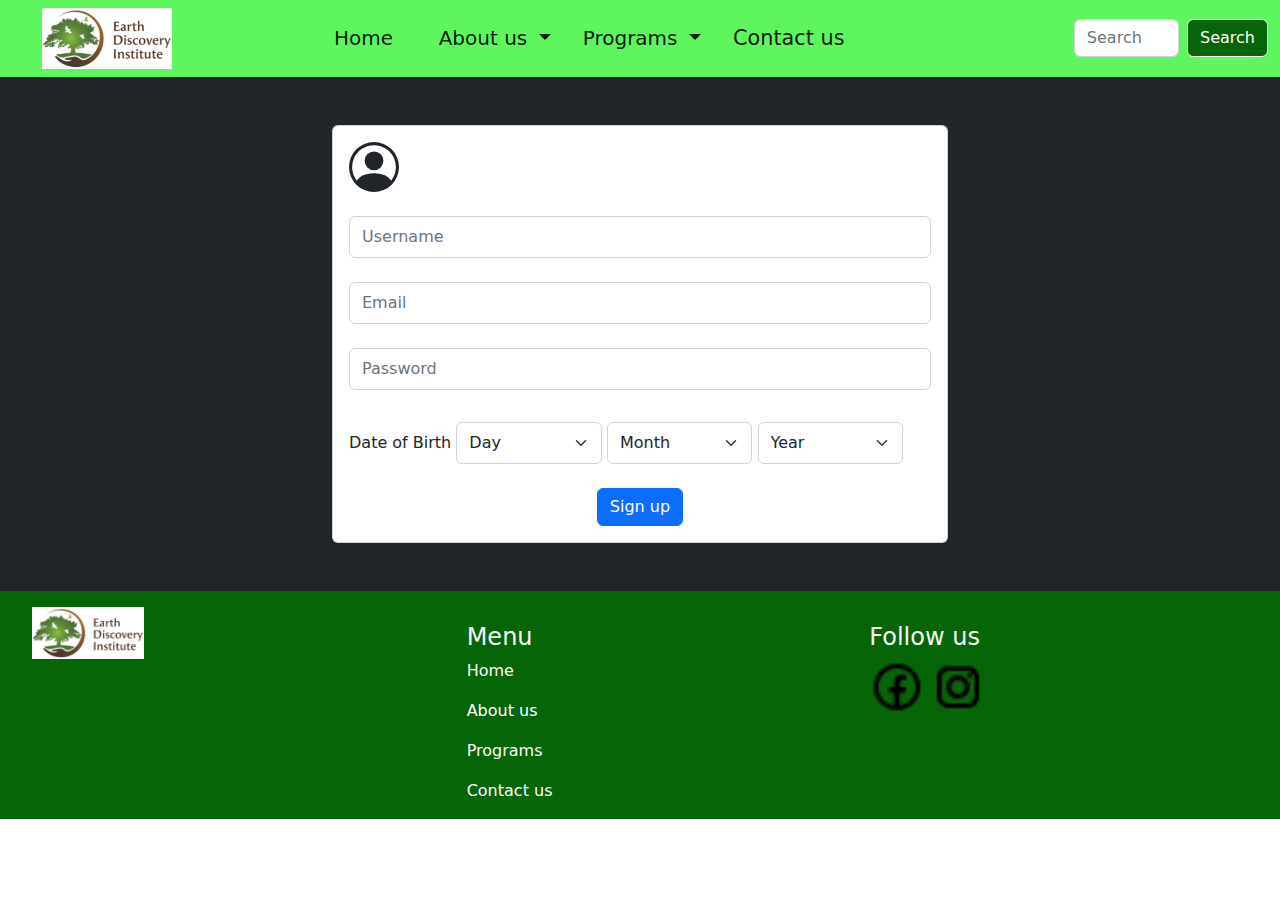
<file: Minor Project/Minor Project/login2.html>
<!DOCTYPE html>
<html lang="en">
<head>
    
    <title>Earth Discovery Institute-Sign up</title>
    <link rel="stylesheet" href="index.css">
    <link rel="stylesheet" href="bootstrap-5.2.0-beta1-dist/css/bootstrap.css">
    <!-- JavaScript Bundle with Popper -->
    <script src="https://cdn.jsdelivr.net/npm/bootstrap@5.2.0-beta1/dist/js/bootstrap.bundle.min.js" integrity="sha384-pprn3073KE6tl6bjs2QrFaJGz5/SUsLqktiwsUTF55Jfv3qYSDhgCecCxMW52nD2" crossorigin="anonymous"></script>
</head>
<body>
  <nav class="navbar navbar-expand-lg" id="n">
    <div class="container-fluid " >
      <div class="col-3">
        <img class="img-responsive" src="Screenshot 2022-06-30 173653.png" style="width: 130px; margin-left: 30px;"></div>
        <div class="col-1">
      <a class="navbar-brand p-2" href="index.html" id="home" >Home</a></div>
      <button class="navbar-toggler" type="button" data-bs-toggle="collapse" data-bs-target="#navbarSupportedContent" aria-controls="navbarSupportedContent" aria-expanded="false" aria-label="Toggle navigation">
        <span class="navbar-toggler-icon"></span>
      </button>
      <div class="collapse navbar-collapse " id="navbarSupportedContent">
        <ul class="navbar-nav me-auto mb-2 mb-lg-0">
            <li class="nav-item dropdown">
                <a class="nav-link dropdown-toggle navbar-brand" href="#" id="navbarDropdown" role="button" data-bs-toggle="dropdown" aria-expanded="false">
                  About us
                </a>
                <ul class="dropdown-menu" id="x" aria-labelledby="navbarDropdown">
                  <li><a class="dropdown-item" id="a" href="mission.html">Mission Vision</a></li>
                </ul>
              </li> 
          <li class="nav-item dropdown ">
            <a class="nav-link dropdown-toggle navbar-brand" href="#" id="navbarDropdown" role="button" data-bs-toggle="dropdown" aria-expanded="false">
              Programs
            </a>
            <ul class="dropdown-menu" id="x" aria-labelledby="navbarDropdown">
              <li><a class="dropdown-item" id="a" href="biodiversity.html">Biodiversity Conservation</a></li>
              <li><a class="dropdown-item" id="a" href="community.html">Community Science</a></li>
              <li><a class="dropdown-item" id="a" href="Where.html">Where we work</a></li>
            </ul>
          </li>
        </ul>
        <div class="col-5"><a class="navbar-brand p-2" href="login1.html" id="h" style="font-size: 1.3rem;" >Contact us</a></div>
        <form class="d-flex" role="search" >
          <input class="form-control me-2" type="search" placeholder="Search" aria-label="Search">
          <button class="btn btn-outline-success" id="s" type="submit">Search</button>
        </form>
      </div>
    </div>
  </nav>
    <div class="container-fluid pt-5 bg-dark py-5">
        <div class="row">
            <div class="col-12 col-md-6 col-sm-8 m-auto">
                <div class="card">
                    <div class="card-body">
                        <svg xmlns="http://www.w3.org/2000/svg" width="50" height="50" fill="currentColor" class="bi bi-person-circle" viewBox="0 0 16 16">
                            <path d="M11 6a3 3 0 1 1-6 0 3 3 0 0 1 6 0z"/>
                            <path fill-rule="evenodd" d="M0 8a8 8 0 1 1 16 0A8 8 0 0 1 0 8zm8-7a7 7 0 0 0-5.468 11.37C3.242 11.226 4.805 10 8 10s4.757 1.225 5.468 2.37A7 7 0 0 0 8 1z"/>
                          </svg>
                        <form action="">
                            <input type="text" name="" id="" class="form-control my-4 py-2" placeholder="Username" required>
                            <input type="email" name="" id="" class="form-control my-4 py-2" placeholder="Email" required>
                            <input type="password" name="" id="" class="form-control my-4 py-2" placeholder="Password" required>
                            <label for="dob">Date of Birth</label>
                            <select class="form-select my-2 py-2 w-25 d-inline" id="dob" aria-label="Default select example">
                                <option value="">Day</option>
                                <script>
                                    for(i=1;i<32;i++){
                                        document.write("<option>"+i+"</option>")
                                    }
                                </script>
                              </select>
                              <select class="form-select my-2 py-2 w-25 d-inline" id="dob" aria-label="Default select example">
                                <option value="">Month</option>
                                <script>
                                    for(i=1;i<13;i++){
                                        document.write("<option>"+i+"</option>")
                                    }
                                </script>
                              </select>
                              <select class="form-select my-2 py-2 w-25 d-inline" id="dob" aria-label="Default select example">
                                <option value="">Year</option>
                                <script>
                                    for(i=1950;i<2021;i++){
                                        document.write("<option>"+i+"</option>")
                                    }
                                </script>
                              </select>
                            <div class="text-center mt-3">
                                <button class="btn btn-primary">Sign up</button>
                            </div>
                        </form>
                    </div>
                </div>
            </div>
        </div>
    </div>
    <div class="container-fliud">
        <div class="row">
          <div class="col-4 text-light" style="background-color: rgb(6, 101, 6);">
            <img src="Screenshot 2022-06-30 173653.png" style="width: 9.0rem; margin-left:1rem; padding: 1rem; display: inline;">
          </div>
          <div class="col-4 text-light" style="display:inline ; background-color: rgb(6, 101, 6);">
            <h4 style=" margin-top: 2rem;margin-left: 2rem;">Menu</h4>
            <a href="#" style="text-decoration: none;"><p style="margin-left:2rem;color: white;">Home</p></a>
            <a href="" style="text-decoration: none;"><p style="margin-left:2rem;color: white;">About us</p></a>
            <a href="" style="text-decoration: none;"><p style="margin-left:2rem;color: white;">Programs</p></a>
            <a href="login1.html" style="text-decoration: none;"><p style="margin-left:2rem;color: white;">Contact us</p></a>
          </div>
          <div class="col-4 text-light" style="background-color: rgb(6, 101, 6);">
            <h4 style="margin-top: 2rem;">Follow us</h4>
            <a href="https://www.facebook.com/"><img src="icons8-facebook-24.png" style="width: 3.5rem;"></a>
            <a href="https://www.instagram.com/"><img src="icons8-instagram-24.png" style="width: 3.5rem;"></a>
          </div>
        </div>
      </div>
</body>
</html>
</file>
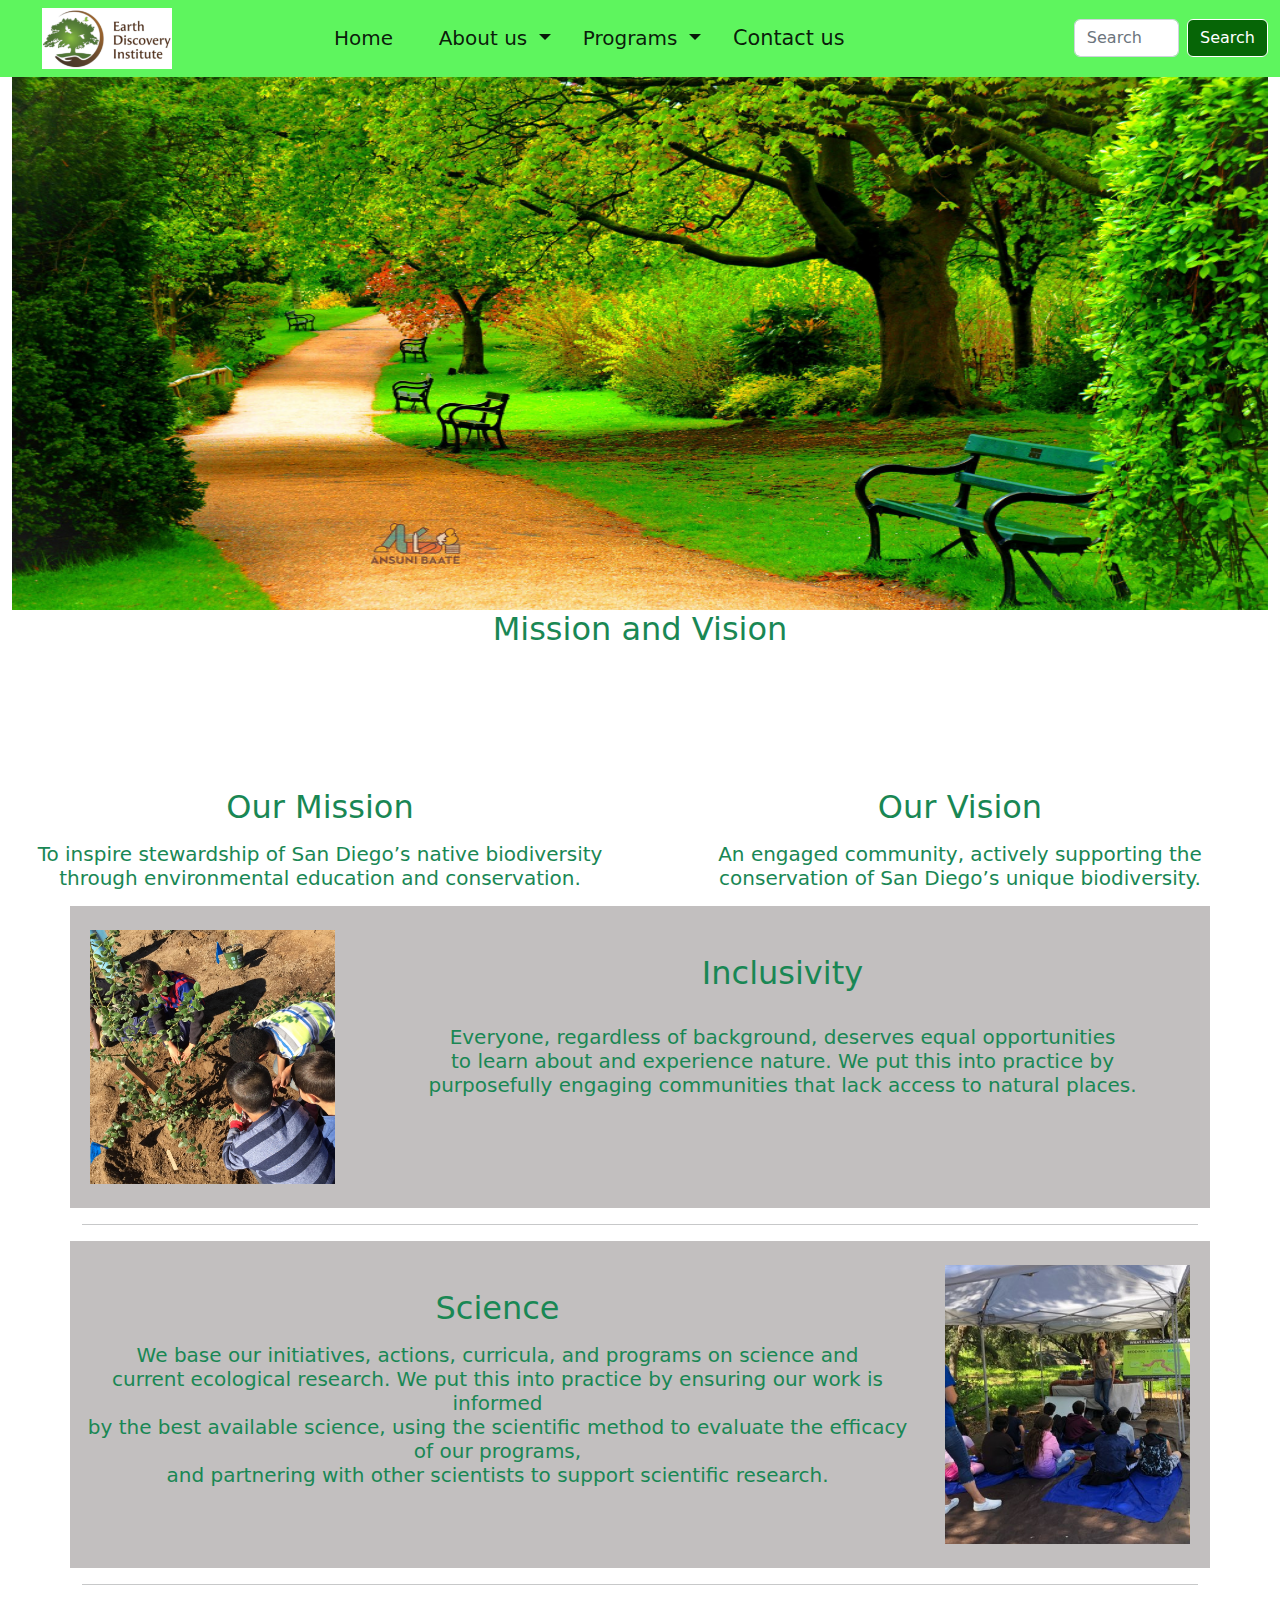
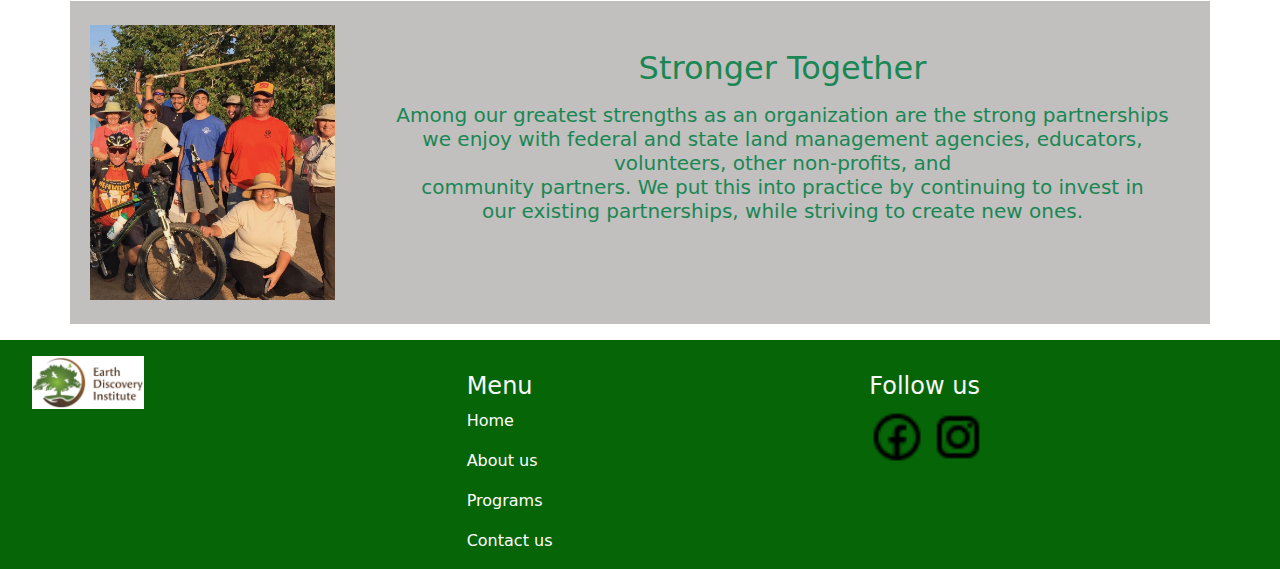
<file: Minor Project/Minor Project/mission.html>
<!DOCTYPE html>
<html lang="en">
<head>
    <title>Earth Discovery Institute-Mission</title>
    <link rel="stylesheet" href="index.css">
    <link rel="stylesheet" href="bootstrap-5.2.0-beta1-dist/css/bootstrap.css">
    <!-- JavaScript Bundle with Popper -->
    <script src="https://cdn.jsdelivr.net/npm/bootstrap@5.2.0-beta1/dist/js/bootstrap.bundle.min.js" integrity="sha384-pprn3073KE6tl6bjs2QrFaJGz5/SUsLqktiwsUTF55Jfv3qYSDhgCecCxMW52nD2" crossorigin="anonymous"></script>
</head>
<body>
  <nav class="navbar navbar-expand-lg" id="n">
    <div class="container-fluid " >
      <div class="col-3">
        <img class="img-responsive" src="Screenshot 2022-06-30 173653.png" style="width: 130px; margin-left: 30px;"></div>
        <div class="col-1">
      <a class="navbar-brand p-2" href="index.html" id="home" >Home</a></div>
      <button class="navbar-toggler" type="button" data-bs-toggle="collapse" data-bs-target="#navbarSupportedContent" aria-controls="navbarSupportedContent" aria-expanded="false" aria-label="Toggle navigation">
        <span class="navbar-toggler-icon"></span>
      </button>
      <div class="collapse navbar-collapse " id="navbarSupportedContent">
        <ul class="navbar-nav me-auto mb-2 mb-lg-0">
            <li class="nav-item dropdown">
                <a class="nav-link dropdown-toggle navbar-brand" href="#" id="navbarDropdown" role="button" data-bs-toggle="dropdown" aria-expanded="false">
                  About us
                </a>
                <ul class="dropdown-menu" id="x" aria-labelledby="navbarDropdown">
                  <li><a class="dropdown-item" id="a" href="mission.html">Mission Vision</a></li>
                </ul>
              </li> 
          <li class="nav-item dropdown ">
            <a class="nav-link dropdown-toggle navbar-brand" href="#" id="navbarDropdown" role="button" data-bs-toggle="dropdown" aria-expanded="false">
              Programs
            </a>
            <ul class="dropdown-menu" id="x" aria-labelledby="navbarDropdown">
              <li><a class="dropdown-item" id="a" href="biodiversity.html">Biodiversity Conservation</a></li>
              <li><a class="dropdown-item" id="a" href="community.html">Community Science</a></li>
              <li><a class="dropdown-item" id="a" href="Where.html">Where we work</a></li>
            </ul>
          </li>
        </ul>
        <div class="col-5"><a class="navbar-brand p-2" href="login1.html" id="h" style="font-size: 1.3rem;" >Contact us</a></div>
        <form class="d-flex" role="search" >
          <input class="form-control me-2" type="search" placeholder="Search" aria-label="Search">
          <button class="btn btn-outline-success" id="s" type="submit">Search</button>
        </form>
      </div>
    </div>
  </nav>
      <div class="container-fluid">
        <div class="row">
          <div class="col-12">
            <img src="Screenshot 2022-07-07 231053.png" alt="" class="w-100 h-75 img-responsive">
            <h2 class="text-success text-center">Mission and Vision</h2>
          </div>
        </div>
      </div>
      <div class="container-fluid ">
        <div class="row">
          <div class="col-6">
            <h2 class="text-success text-center">Our Mission</h2>
            <h5 class="text-success text-center py-2">To inspire stewardship of San Diego’s native biodiversity through environmental education and conservation.</h5>
          </div>
          <div class="col-6">
            <h2 class="text-success text-center">Our Vision</h2>
            <h5 class="text-success text-center py-2">An engaged community, actively supporting the conservation of San Diego’s unique biodiversity.</h5>
          </div>
        </div>
      </div>
      <div class="container">
        <div class="row" style="background-color: rgb(194, 191, 191);">
          <div class="col-3">
            <img src="2.png" class="w-100 h-100 py-4 px-2" alt="">
          </div>
          <div class="col-9">
            <h2 class="text-success text-center pt-5">Inclusivity</h2>
            <h5 class="text-success text-center py-4">Everyone, regardless of background, deserves equal opportunities <br> to learn about and experience nature. We put this into practice by <br> purposefully engaging communities that lack access to natural places.</h5>
          </div>
        </div>
        <hr>
        <div class="row" style="background-color: rgb(194, 191, 191);">
          <div class="col-9">
            <h2 class="text-success text-center pt-5">Science</h2>
          <h5 class="text-success text-center py-2">We base our initiatives, actions, curricula, and programs on science and <br> current ecological research. We put this into practice by ensuring our work is informed <br> by the best available science, using the scientific method to evaluate the efficacy of our programs, <br> and partnering with other scientists to support scientific research.</h5>
          </div>
          <div class="col-3">
            <img src="3.png" class="w-100 h-100 py-4 px-2" alt="">
          </div>
        </div>
        <hr>
        <div class="row" style="background-color: rgb(194, 191, 191);">
          <div class="col-3">
            <img src="4.png" class="w-100 h-100 py-4 px-2" alt="">
          </div>
          <div class="col-9">
            <h2 class="text-success text-center pt-5">Stronger Together</h2>
            <h5 class="text-success text-center py-2">Among our greatest strengths as an organization are the strong partnerships <br> we enjoy with federal and state land management agencies, educators, volunteers, other non-profits, and <br> community partners. We put this into practice by continuing to invest in <br> our existing partnerships, while striving to create new ones.</h5>
          </div>
        </div>
      </div>
      <div class="container-fliud mt-3">
        <div class="row">
          <div class="col-4 text-light" style="background-color: rgb(6, 101, 6);">
            <img src="Screenshot 2022-06-30 173653.png" style="width: 9.0rem; margin-left:1rem; padding: 1rem; display: inline;">
          </div>
          <div class="col-4 text-light" style="display:inline ; background-color: rgb(6, 101, 6);">
            <h4 style=" margin-top: 2rem;margin-left: 2rem;">Menu</h4>
            <a href="#" style="text-decoration: none;"><p style="margin-left:2rem;color: white;">Home</p></a>
            <a href="" style="text-decoration: none;"><p style="margin-left:2rem;color: white;">About us</p></a>
            <a href="" style="text-decoration: none;"><p style="margin-left:2rem;color: white;">Programs</p></a>
            <a href="login1.html" style="text-decoration: none;"><p style="margin-left:2rem;color: white;">Contact us</p></a>
          </div>
          <div class="col-4 text-light" style="background-color: rgb(6, 101, 6);">
            <h4 style="margin-top: 2rem;">Follow us</h4>
            <a href="https://www.facebook.com/"><img src="icons8-facebook-24.png" style="width: 3.5rem;"></a>
            <a href="https://www.instagram.com/"><img src="icons8-instagram-24.png" style="width: 3.5rem;"></a>
          </div>
        </div>
      </div>
</body>
</html>
</file>
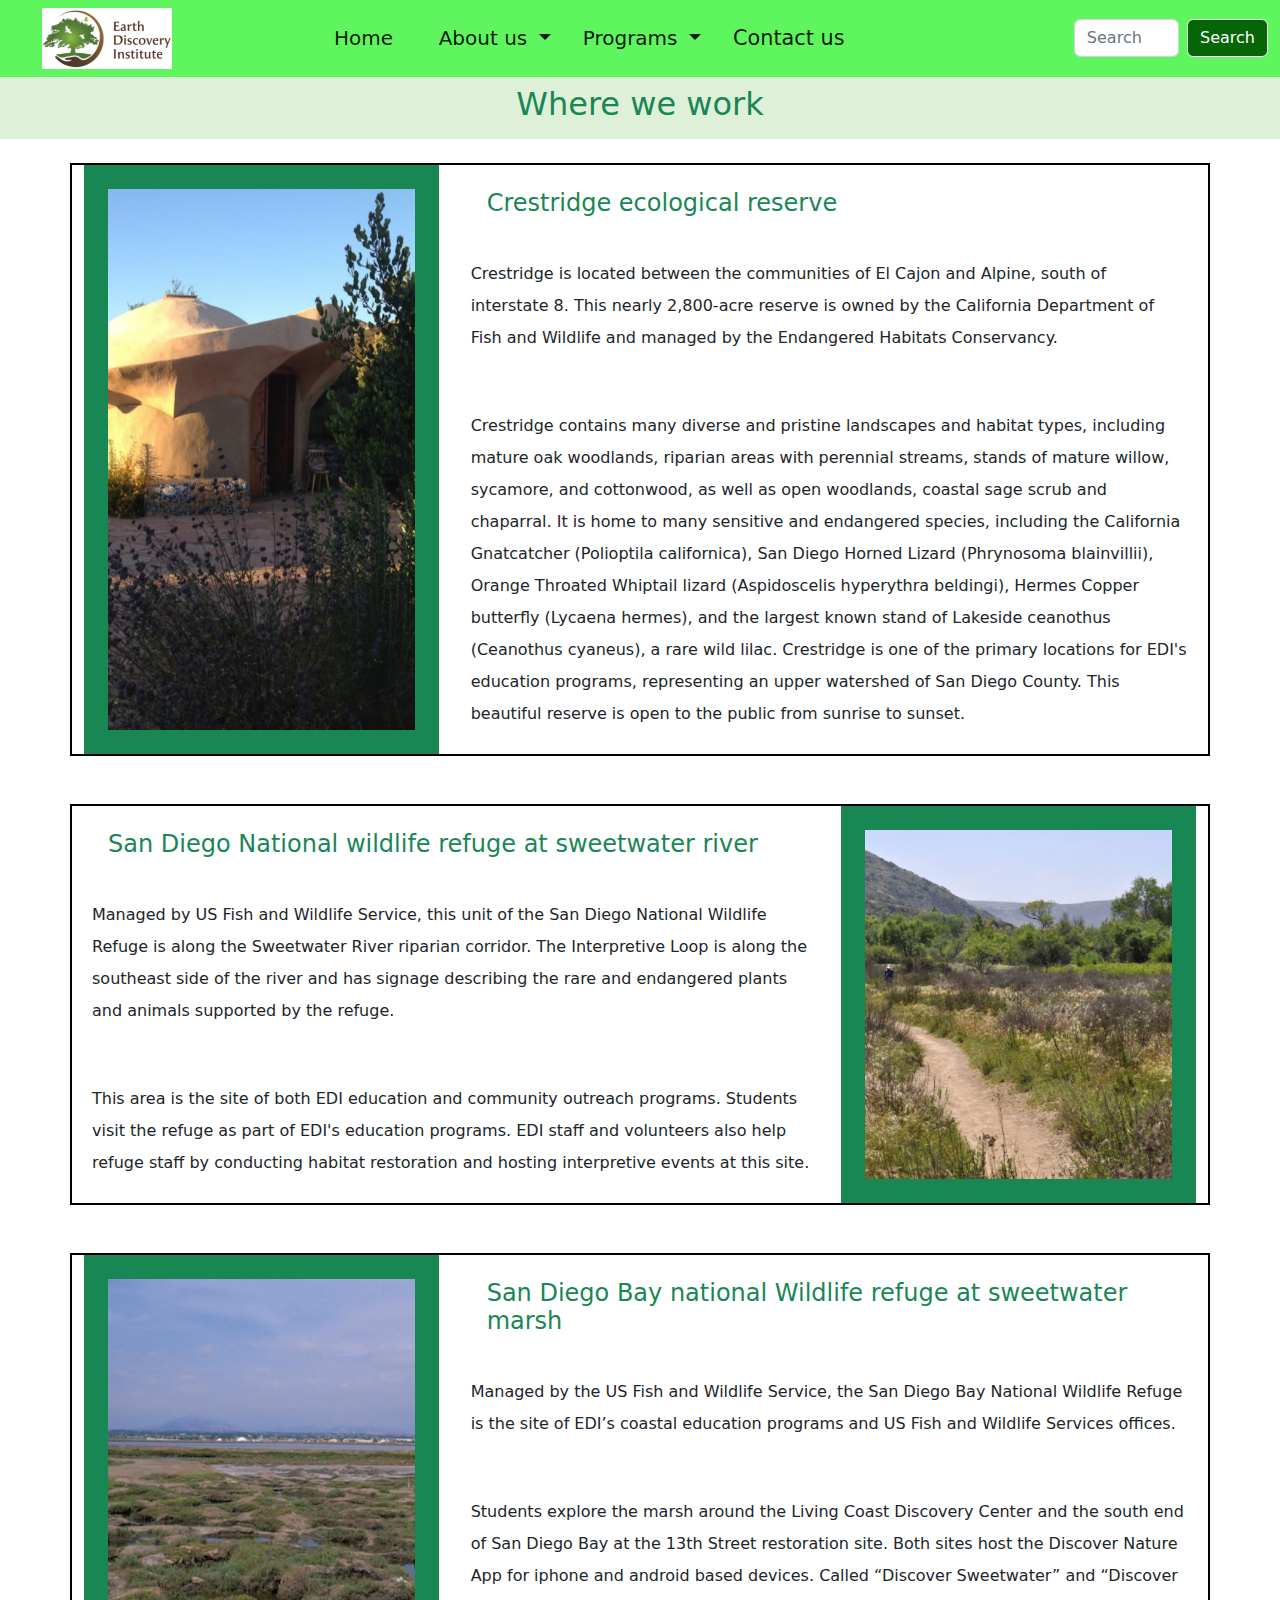
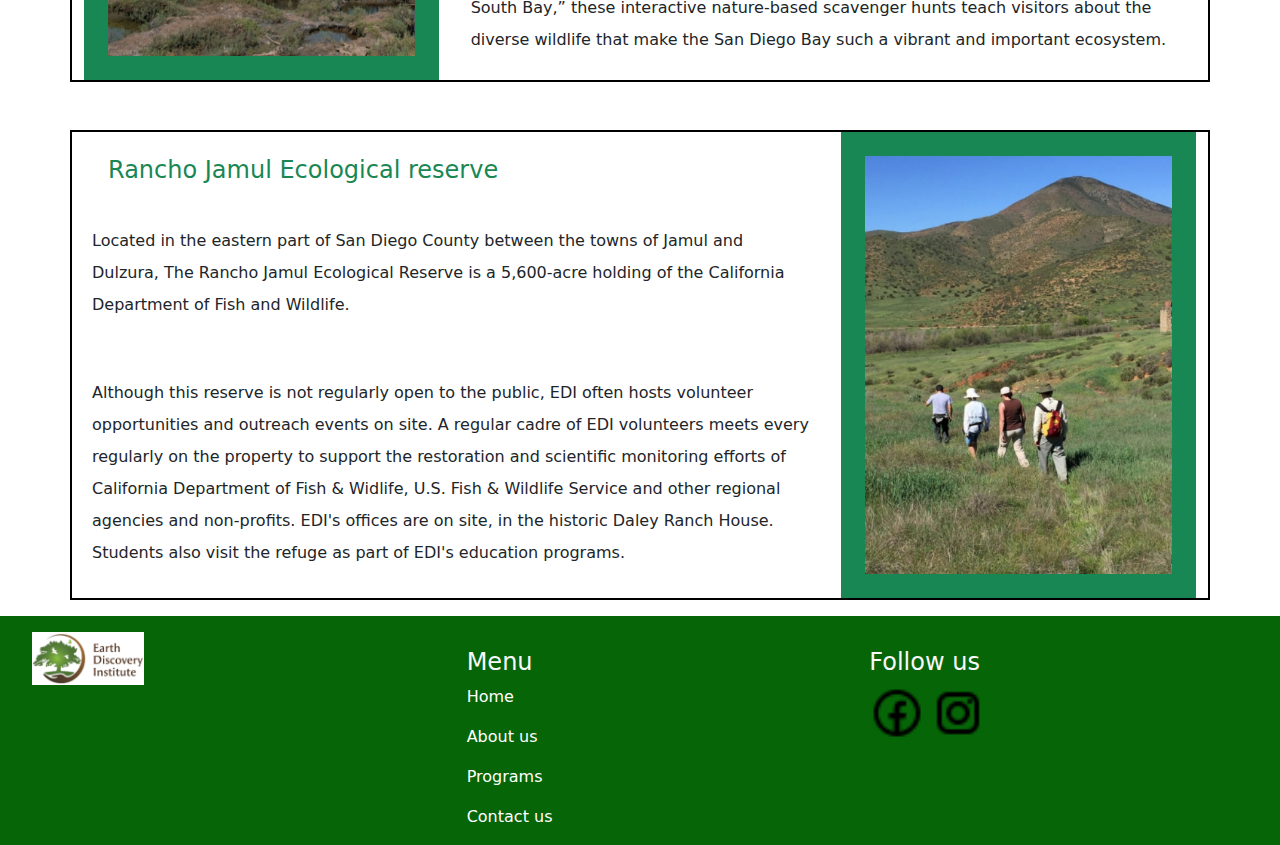
<file: Minor Project/Minor Project/Where.html>
<!DOCTYPE html>
<html lang="en">
<head>
    <title>Earth Discovery Institute/Envronmental-Education</title>
    <link rel="stylesheet" href="index.css">
    <link rel="stylesheet" href="bootstrap-5.2.0-beta1-dist/css/bootstrap.css">
    <!-- JavaScript Bundle with Popper -->
    <script src="https://cdn.jsdelivr.net/npm/bootstrap@5.2.0-beta1/dist/js/bootstrap.bundle.min.js" integrity="sha384-pprn3073KE6tl6bjs2QrFaJGz5/SUsLqktiwsUTF55Jfv3qYSDhgCecCxMW52nD2" crossorigin="anonymous"></script>
</head>
<body>
    <nav class="navbar navbar-expand-lg" id="n">
        <div class="container-fluid " >
          <div class="col-3">
            <img class="img-responsive" src="Screenshot 2022-06-30 173653.png" style="width: 130px; margin-left: 30px;"></div>
            <div class="col-1">
          <a class="navbar-brand p-2" href="index.html" id="home" >Home</a></div>
          <button class="navbar-toggler" type="button" data-bs-toggle="collapse" data-bs-target="#navbarSupportedContent" aria-controls="navbarSupportedContent" aria-expanded="false" aria-label="Toggle navigation">
            <span class="navbar-toggler-icon"></span>
          </button>
          <div class="collapse navbar-collapse " id="navbarSupportedContent">
            <ul class="navbar-nav me-auto mb-2 mb-lg-0">
                <li class="nav-item dropdown">
                    <a class="nav-link dropdown-toggle navbar-brand" href="#" id="navbarDropdown" role="button" data-bs-toggle="dropdown" aria-expanded="false">
                      About us
                    </a>
                    <ul class="dropdown-menu" id="x" aria-labelledby="navbarDropdown">
                      <li><a class="dropdown-item" id="a" href="mission.html">Mission Vision</a></li>
                    </ul>
                  </li> 
              <li class="nav-item dropdown ">
                <a class="nav-link dropdown-toggle navbar-brand" href="#" id="navbarDropdown" role="button" data-bs-toggle="dropdown" aria-expanded="false">
                  Programs
                </a>
                <ul class="dropdown-menu" id="x" aria-labelledby="navbarDropdown">
                  <li><a class="dropdown-item" id="a" href="biodiversity.html">Biodiversity Conservation</a></li>
                  <li><a class="dropdown-item" id="a" href="community.html">Community Science</a></li>
                  <li><a class="dropdown-item" id="a" href="Where.html">Where we work</a></li>
                </ul>
              </li>
            </ul>
            <div class="col-5"><a class="navbar-brand p-2" href="login1.html" id="h" style="font-size: 1.3rem;" >Contact us</a></div>
            <form class="d-flex" role="search" >
              <input class="form-control me-2" type="search" placeholder="Search" aria-label="Search">
              <button class="btn btn-outline-success" id="s" type="submit">Search</button>
            </form>
          </div>
        </div>
      </nav>
    <div class="container-fluid" style="background-color: rgb(223, 240, 216);">
        <div class="row">
            <div class="col-12 text-center text-success">
                <h2 class="p-2">Where we work</h2>
            </div>
        </div>
    </div>
    <br>
    <div class="container">
        <div class="row" style="border:solid 2px black ;">
            <div class="col-4">
                <img src="7.png" class=" p-4 bg-success " alt=""   id="im">
            </div>
            <div class="col-8">
                <h4 class="text-success p-4">Crestridge ecological reserve</h4>
                <p class="p-2 lh-lg">Crestridge is located between the communities of El Cajon and Alpine, south of interstate 8. This nearly 2,800-acre reserve is owned by the California Department of Fish and Wildlife and managed by the Endangered Habitats Conservancy. </p>
                <br>
                <p class="p-2 lh-lg">Crestridge contains many diverse and pristine landscapes and habitat types, including mature oak woodlands, riparian areas with perennial streams, stands of mature willow, sycamore, and cottonwood, as well as open woodlands, coastal sage scrub and chaparral. It is home to many sensitive and endangered species, including the California Gnatcatcher (Polioptila californica), San Diego Horned Lizard (Phrynosoma blainvillii), Orange Throated Whiptail lizard (Aspidoscelis hyperythra beldingi), Hermes Copper butterfly (Lycaena hermes), and the largest known stand of Lakeside ceanothus (Ceanothus cyaneus), a rare wild lilac.  Crestridge is one of the primary locations for EDI's education programs, representing an upper watershed of San Diego County. This beautiful reserve is open to the public from sunrise to sunset.</p>
            </div>
        </div>
        <br><br>
        <div class="row" style="border:solid 2px black ;">
            <div class="col-8">
                <h4 class="text-success p-4">San Diego National wildlife refuge at sweetwater river</h4>
                <p class="p-2 lh-lg">Managed by US Fish and Wildlife Service, this unit of the San Diego National Wildlife Refuge is along the Sweetwater River riparian corridor. The Interpretive Loop is along the southeast side of the river and has signage describing the rare and endangered plants and animals supported by the refuge.</p>
                <br>
                <p class="p-2 lh-lg">This area is the site of both EDI education and community outreach programs. Students visit the refuge as part of EDI's education programs. EDI staff and volunteers also help refuge staff by conducting habitat restoration and hosting interpretive events at this site. </p>
            </div>
            <div class="col-4">
                <img src="8.png" class=" p-4 bg-success " alt=""   id="im">
            </div>
        </div>
        <br><br>
        <div class="row" style="border:solid 2px black ;">
            <div class="col-4">
                <img src="9.png" class=" p-4 bg-success " alt=""  id="im">
            </div>
            <div class="col-8">
                <h4 class="text-success p-4">San Diego Bay national Wildlife refuge at sweetwater marsh</h4>
                <p class="p-2 lh-lg">Managed by the US Fish and Wildlife Service, the San Diego Bay National Wildlife Refuge is the site of EDI’s coastal education programs and US Fish and Wildlife Services offices.</p>
                <br>
                <p class="p-2 lh-lg">Students explore the marsh around the Living Coast Discovery Center and the south end of San Diego Bay at the 13th Street restoration site. Both sites host the Discover Nature App for iphone and android based devices. Called “Discover Sweetwater” and “Discover South Bay,” these interactive nature-based scavenger hunts teach visitors about the diverse wildlife that make the San Diego Bay such a vibrant and important ecosystem. </p>
            </div>
        </div>
        <br><br>
        <div class="row" style="border:solid 2px black ;">
            <div class="col-8">
                <h4 class="text-success p-4">Rancho Jamul Ecological reserve</h4>
                <p class="p-2 lh-lg">Located in the eastern part of San Diego County between the towns of Jamul and Dulzura, The Rancho Jamul Ecological Reserve is a 5,600-acre holding of the California Department of Fish and Wildlife.</p>
                <br>
                <p class="p-2 lh-lg">Although this reserve is not regularly open to the public, EDI often hosts volunteer opportunities and outreach events on site. A regular cadre of EDI volunteers meets every regularly on the property to support the restoration and scientific monitoring efforts of California Department of Fish & Widlife, U.S. Fish & Wildlife Service and other regional agencies and non-profits. EDI's offices are on site, in the historic Daley Ranch House. Students also visit the refuge as part of EDI's education programs.</p>
            </div>
            <div class="col-4">
                <img src="10.png" class="p-4 bg-success img-responsive" alt="" id="im">
            </div>
        </div>
    </div> 
    <div class="container-fliud mt-3">
        <div class="row">
          <div class="col-4 text-light" style="background-color: rgb(6, 101, 6);">
            <img src="Screenshot 2022-06-30 173653.png" style="width: 9.0rem; margin-left:1rem; padding: 1rem; display: inline;">
          </div>
          <div class="col-4 text-light" style="display:inline ; background-color: rgb(6, 101, 6);">
            <h4 style=" margin-top: 2rem;margin-left: 2rem;">Menu</h4>
            <a href="index.html" style="text-decoration: none;"><p style="margin-left:2rem;color: white;">Home</p></a>
            <a href="" style="text-decoration: none;"><p style="margin-left:2rem;color: white;">About us</p></a>
            <a href="" style="text-decoration: none;"><p style="margin-left:2rem;color: white;">Programs</p></a>
            <a href="login1.html" style="text-decoration: none;"><p style="margin-left:2rem;color: white;">Contact us</p></a>
          </div>
          <div class="col-4 text-light" style="background-color: rgb(6, 101, 6);">
            <h4 style="margin-top: 2rem;">Follow us</h4>
            <a href="https://www.facebook.com/"><img src="icons8-facebook-24.png" style="width: 3.5rem;"></a>
            <a href="https://www.instagram.com/"><img src="icons8-instagram-24.png" style="width: 3.5rem;"></a>
          </div>
        </div>
      </div>  

</body>
</html>
</file>
<file: Minor Project/Minor Project/index.css>
#home #h{
    font-size: 1.5rem;
}
#nav{
    text-align: center;
    justify-content: center;
    align-items: center;
}
#home:hover{
    background-color: rgb(6, 101, 6);
    color: white;
}
#h:hover{
    background-color: rgb(6, 101, 6);
    color: white;
}
#navbarDropdown:hover{
    background-color: rgb(6, 101, 6);
    color: white;
}
#a:hover{
    background-color: rgb(6, 101, 6);
    color: white;
}
#n{
    background-color: rgb(94, 245, 94);
}
#s{
    border-color: white;
    color: white;
    background-color: rgb(6, 101, 6);
}
#x{
    background-color: rgb(94, 245, 94);
}
@media only screen and (max-width:1200px) {
    #ab{
        box-sizing: border-box;
        padding-left: 90px;
    }
    #abc{
        height: 450px;
    }
    #im{
        width: 100%;
        height: 30%;
        margin-top: 250px;
    }
    #im1{
        width: 90%;
        height: 50%;
    }
    #im2{
        height: 25%;
        width: 90%;
        margin-top: 450px;
    }
}
@media only screen and (min-width:1201px) and (max-width:2500px){
    #im{
        width: 100%;
        height: 100%;
    }
}
</file>
